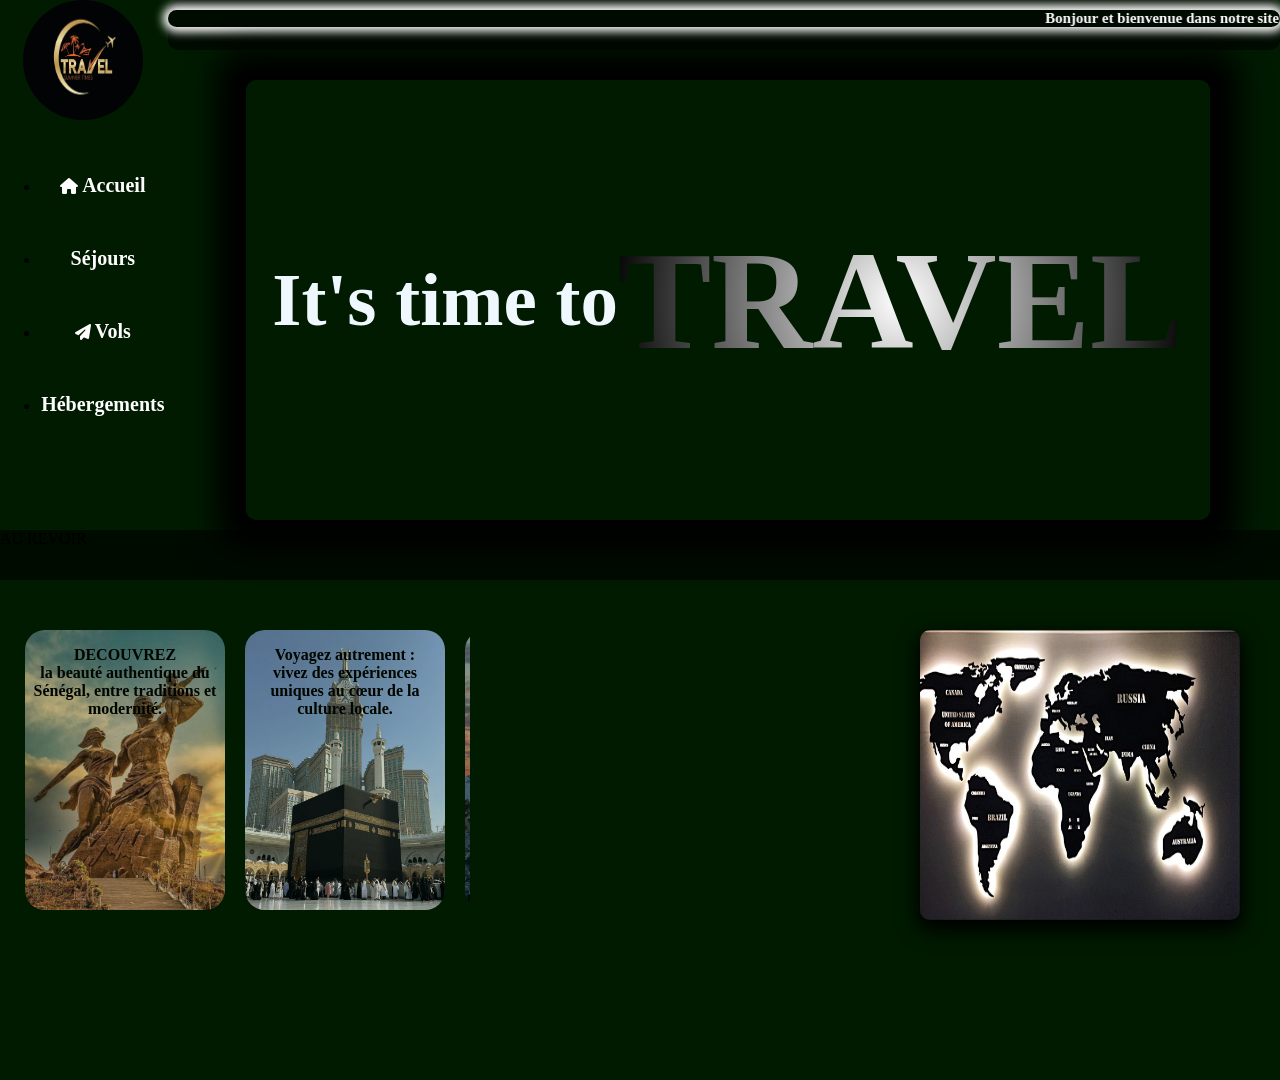
<file: index.html>
<!DOCTYPE html>
<html lang="fr">
<head>
    <meta charset="UTF-8">
    <meta name="viewport" content="width=device-width, initial-scale=1.0">
    <title>Mon site</title>
<link rel="stylesheet" href="STYLE/style.css">
<link rel="stylesheet" href="https://cdnjs.cloudflare.com/ajax/libs/font-awesome/6.5.0/css/all.min.css">
</head>
<body>
    <div class="container">
      <header class="header">
        <marquee behavior="scroll" direction="left" scrollamount="15">Bonjour et bienvenue dans notre site web touristique <strong>FOFANA WORLD TRAVEL!!</strong></marquee>
      </header>
      <main class="main"> <h2>It's time to</h2> <h1>TRAVEL</h1>
      </main>
      <section class="section">
         <img class="logo" src="MEDIAS/logo.jpg" alt="" width="120" height="120">
        <ul>
          <li><i class="fa-solid fa-house" style="color: rgb(255, 255, 255);"></i> <a href="#">Accueil</a></li>
          <li><a href="sejour.html">Séjours</a> </li>
          <li><i class="fa-solid fa-paper-plane" style="color: rgb(255, 255, 255);"></i> <a href="vol.html">Vols</a> </li>
          <li> <a href="hebergement.html">Hébergements</a></li>
        </ul>
      </section>
      <footer class="footer">AU REVOIR</footer>
    </div>
    <div class="sous">
    <div class="galerie">
        <ul class="cards">
            <li class="item1"><p class="scroll1"><strong>DECOUVREZ</strong> <br>la beauté authentique du Sénégal, entre traditions et modernité.</p></li>
            <li class="item2"><p class="scroll2"><strong>Voyagez autrement :</strong> <br> vivez des expériences uniques au cœur de la culture locale.</p></li>
            <li class="item3"><p class="scroll3">Chaque destination raconte une histoire, laissez-vous emporter par l’aventure.</p></li>
            <li class="item4"><p class="scroll4"><strong>EXPLOREZ</strong> <br> des paysages inoubliables, du littoral aux terres intérieures.</p></li>
            <li class="item5"><p class="scroll5">Le tourisme, c’est plus qu’un voyage c’est une rencontre avec l’âme d’un pays.</p></li>
            <li class="item6"><p class="scroll6">Avec nous, chaque étape devient un souvenir précieux.</p></li>
        </ul>
    </div>
       <img class="valise" src="MEDIAS/imagePourSejour.jpg" alt="" width="200" height="200">
   </div>
</body>
</html>
</file>
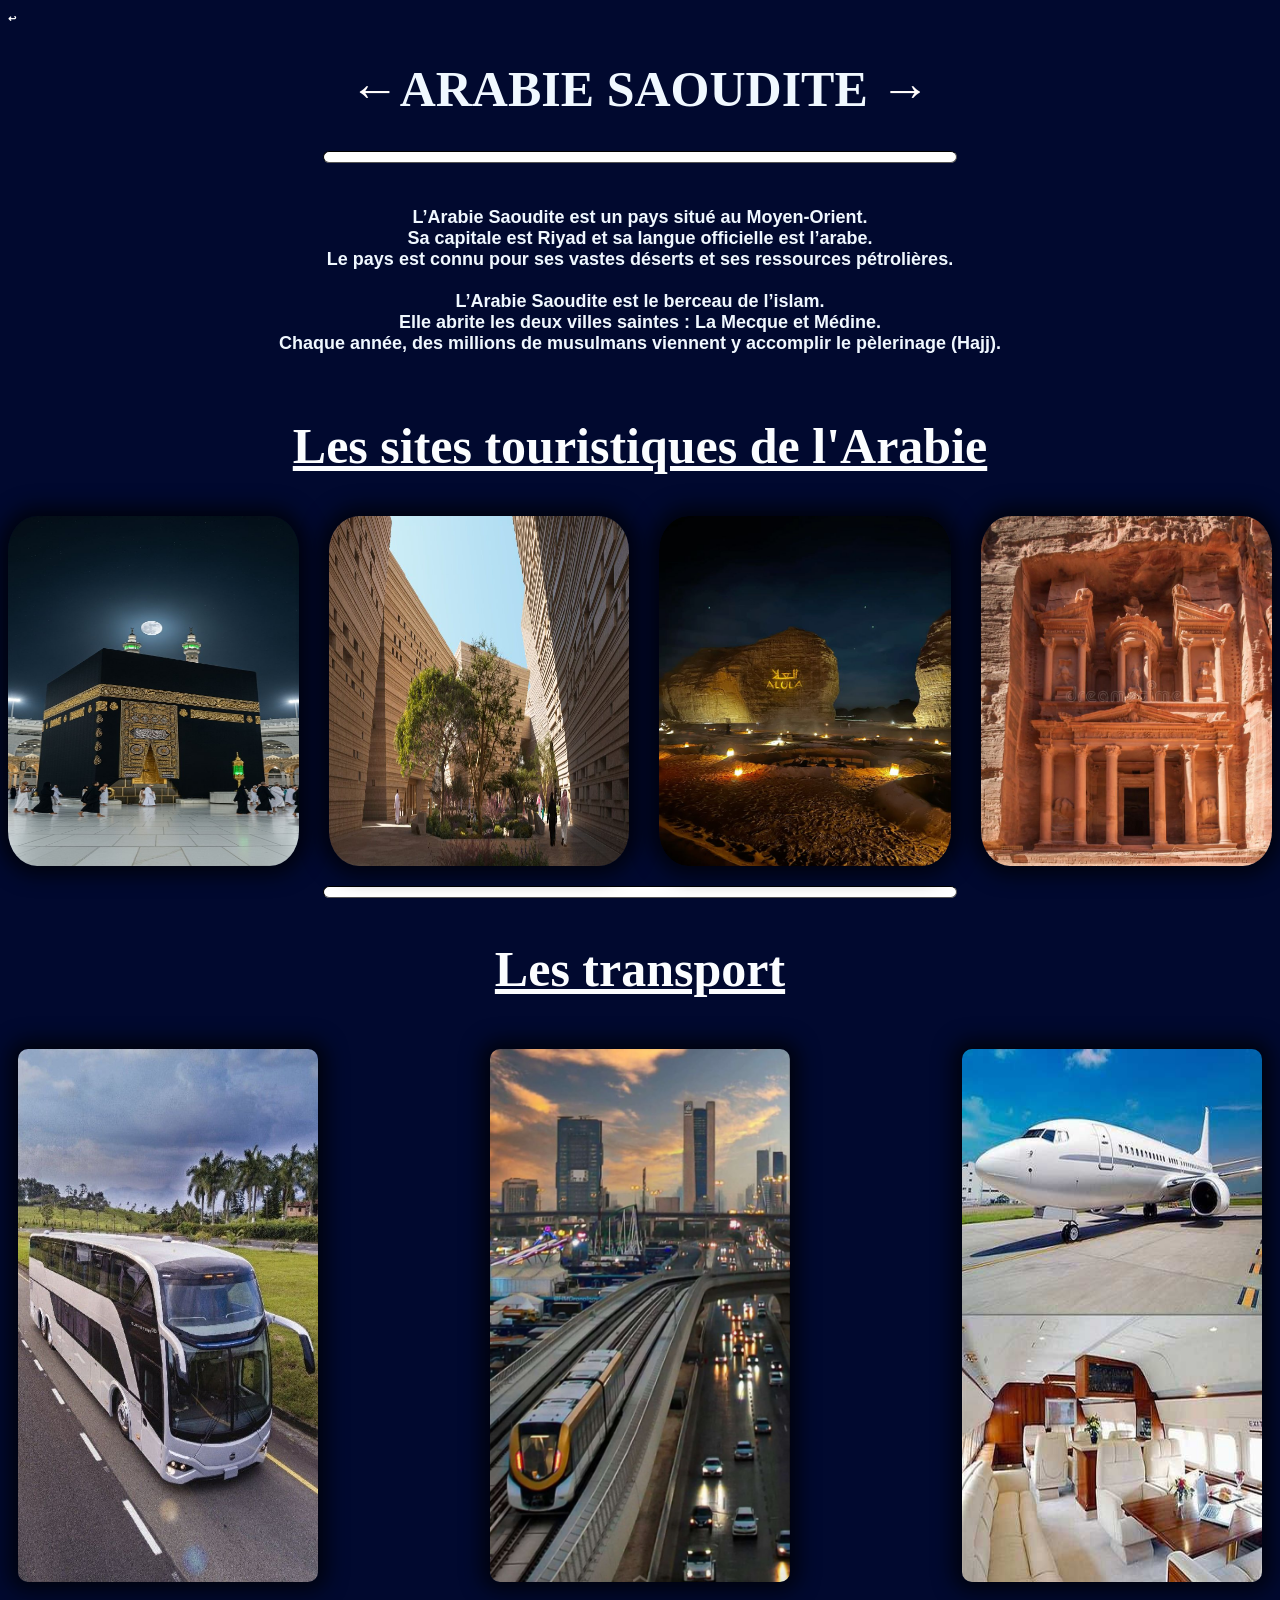
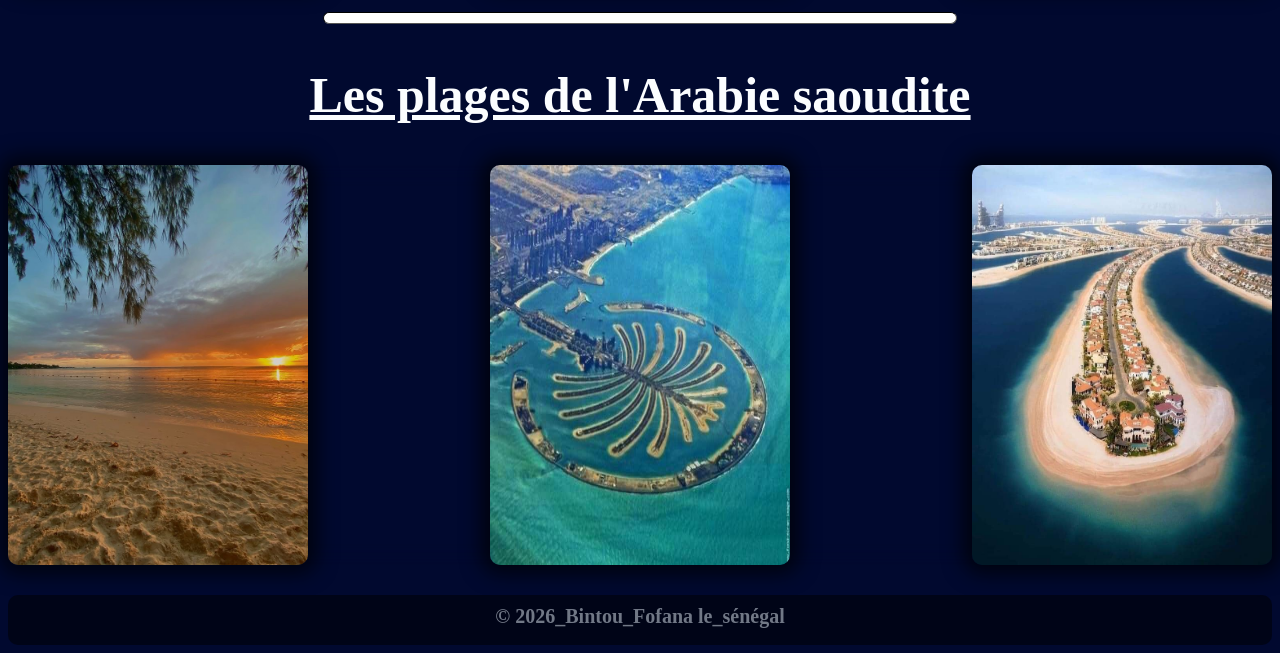
<file: arabie.html>
<!DOCTYPE html>
<html lang="en">
<head>
    <meta charset="UTF-8">
    <meta name="viewport" content="width=device-width, initial-scale=1.0">
    <title>ARABIE SAOUDITE</title>
    <link rel="stylesheet" href="STYLE/arabie.css">
</head>

<body>
    <strong><a href="sejour.html">↩</a></strong>
    
<div class="header">
   <h1> <a href="egypte.html">←</a>ARABIE SAOUDITE <a href="maldive.html">→</a></h1>
 </div>

 <hr><br>

<p>
    L’Arabie Saoudite est un pays situé au Moyen-Orient.<br>
    Sa capitale est Riyad et sa langue officielle est l’arabe.<br>
    Le pays est connu pour ses vastes déserts et ses ressources pétrolières.<br>
    <br>
    L’Arabie Saoudite est le berceau de l’islam.<br>
    Elle abrite les deux villes saintes : La Mecque et Médine.<br>
    Chaque année, des millions de musulmans viennent y accomplir le pèlerinage (Hajj).<br>
    <br>

</p>
<h2><u>Les sites touristiques de l'Arabie</u></h2>
<div class="site">
   <img src="MEDIAS/mecque.jpg" alt="">
   <img src="MEDIAS/diriyah.jpg" alt="">
   <img src="MEDIAS/ai ULI.jpg" alt="">
   <img src="MEDIAS/petra.jpg" alt="">
</div>
<hr>
<h2><u>Les transport </u></h2>
<div class="plat">
   <img src="MEDIAS/bus arabie.jpg" alt="">
   <img src="MEDIAS/train saoudite.jpg" alt="">
   <img src="MEDIAS/avionsaoudite.jpg" alt="">
</div>
<hr>
<h2><u>Les plages de l'Arabie saoudite</u></h2>
<div class="trophee">
  <img src="MEDIAS/oceanAS1.jpg" alt="">
  <img src="MEDIAS/PLAGE.jpg" alt="">
  <img src="MEDIAS/pl2.jpg" alt="">
</div>
<footer>&copy; 2026_Bintou_Fofana le_sénégal </footer>


</body>

</html>
</file>
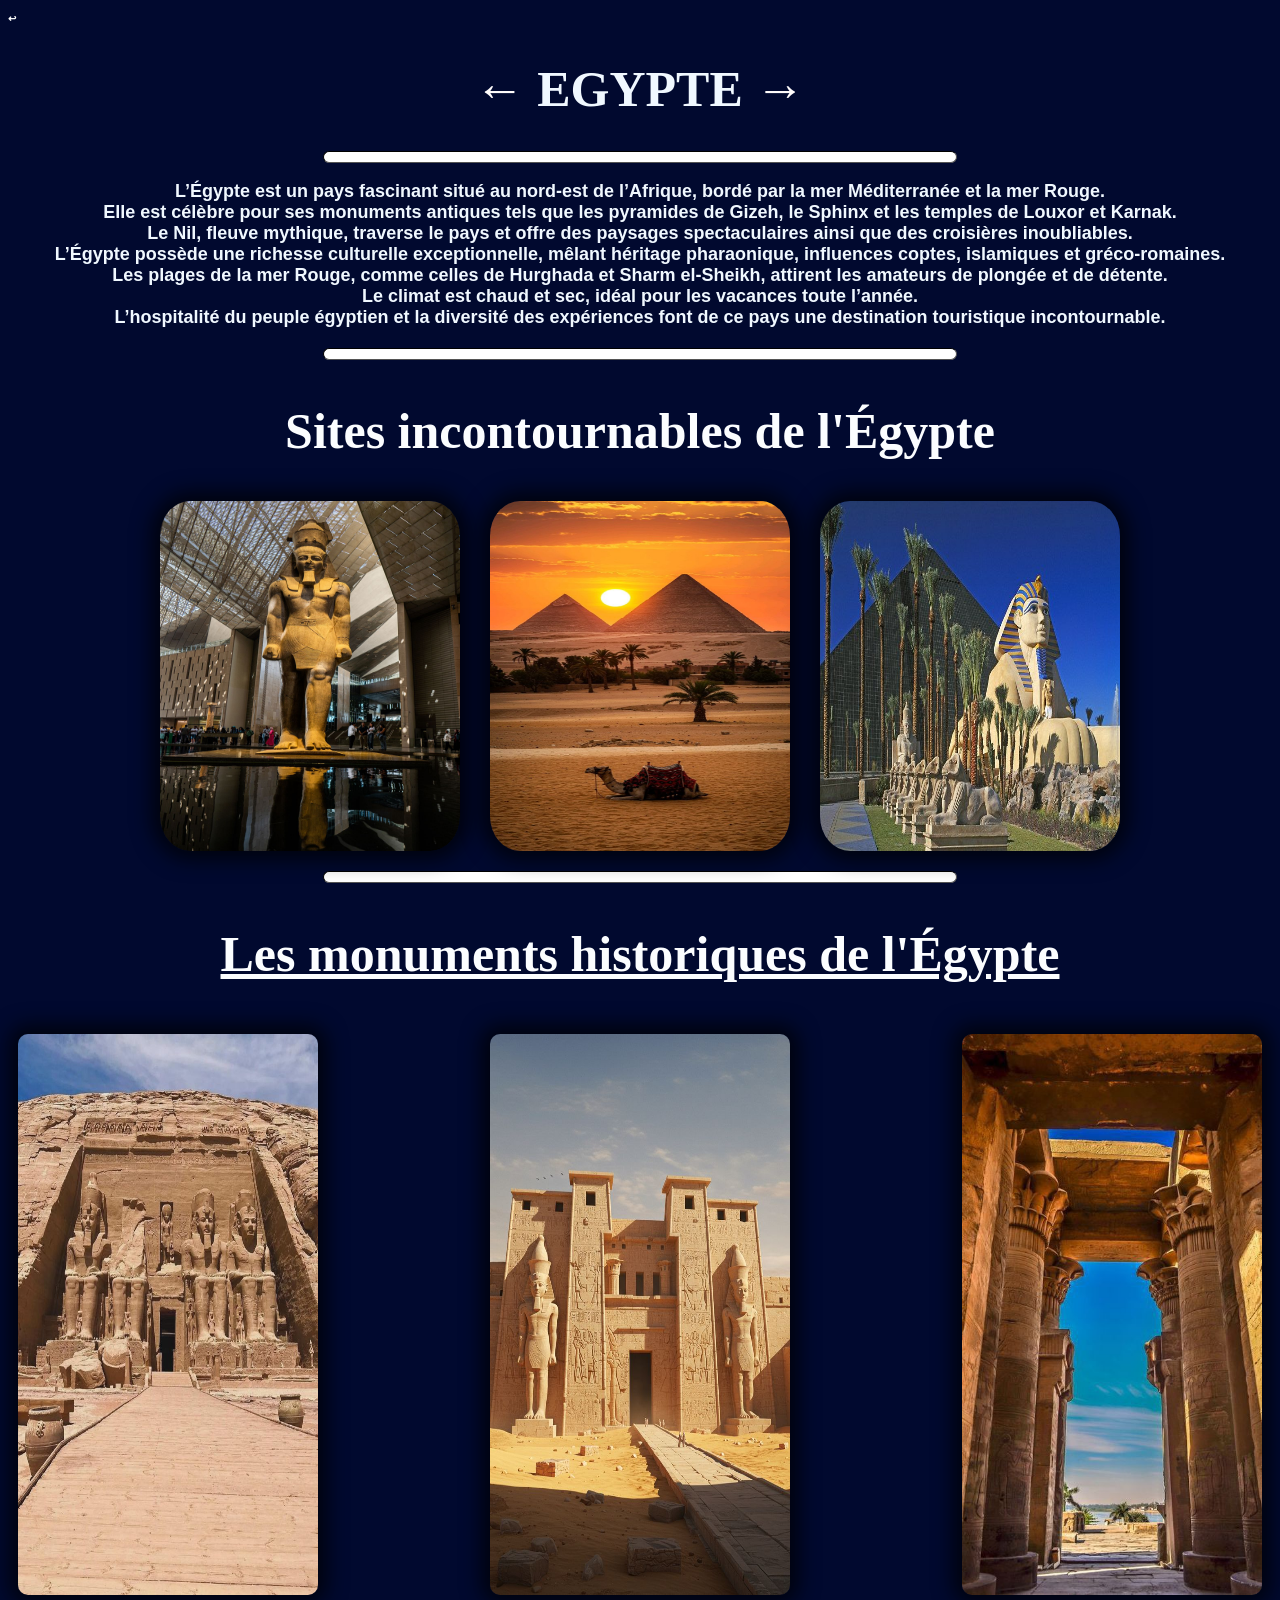
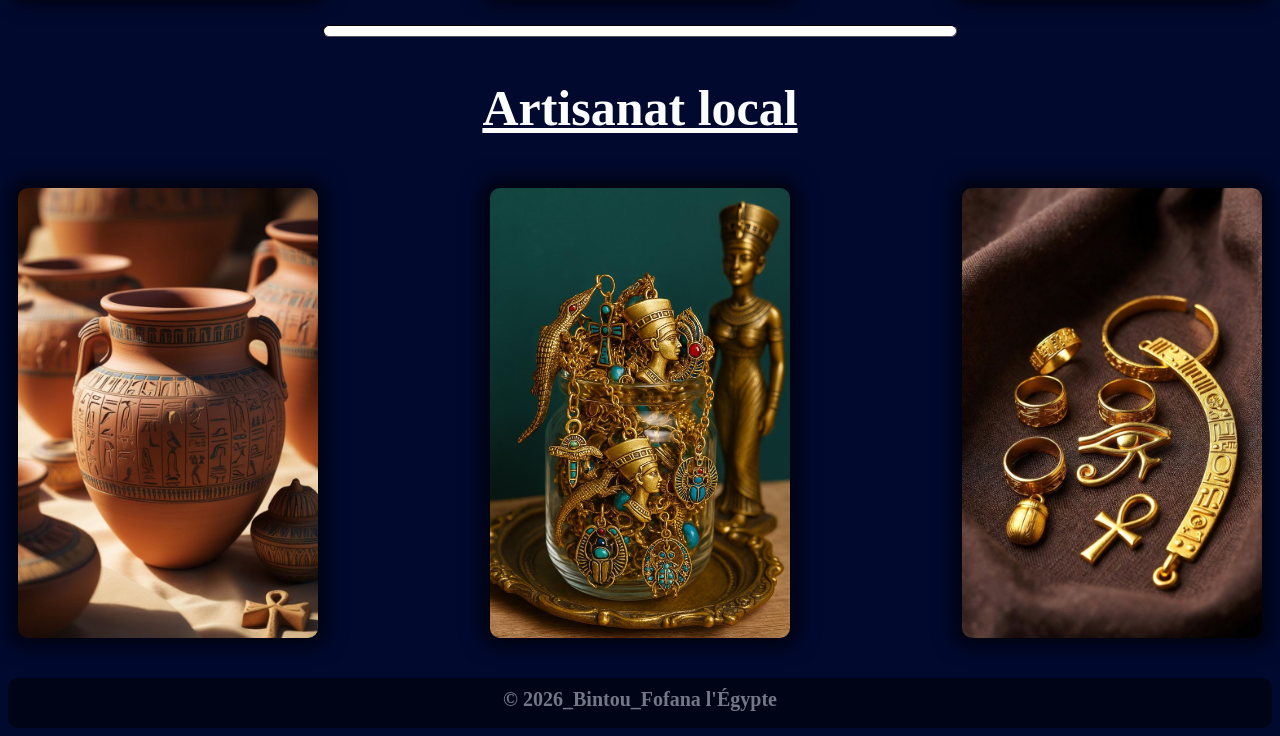
<file: egypte.html>
<!DOCTYPE html>
<html lang="fr">
<head>
    <meta charset="UTF-8">
    <meta name="viewport" content="width=device-width, initial-scale=1.0">
    <title>Document</title>
    <link rel="stylesheet" href="STYLE/egypt.css">
</head>

<body>
    <strong><a href="sejour.html">↩</a></strong>
    <div class="header">
        <h1> <a href="Senegal.html">←</a> EGYPTE <a href="maldive.html">→</a></h1>
        <hr>
       <p> L’Égypte est un pays fascinant situé au nord-est de l’Afrique, bordé par la mer Méditerranée et la mer Rouge.<br>
Elle est célèbre pour ses monuments antiques tels que les pyramides de Gizeh, le Sphinx et les temples de Louxor et Karnak.<br>
Le Nil, fleuve mythique, traverse le pays et offre des paysages spectaculaires ainsi que des croisières inoubliables.<br>
L’Égypte possède une richesse culturelle exceptionnelle, mêlant héritage pharaonique, influences coptes, islamiques et gréco-romaines.<br>
Les plages de la mer Rouge, comme celles de Hurghada et Sharm el-Sheikh, attirent les amateurs de plongée et de détente.<br>
Le climat est chaud et sec, idéal pour les vacances toute l’année.<br>
L’hospitalité du peuple égyptien et la diversité des expériences font de ce pays une destination touristique incontournable.<br>
</p>
      <hr>
    </div>
      
        <h2>Sites incontournables de l'Égypte</h2>
        <div class="site">
        <img src="MEDIAS/patri.jpg" alt="">
        <img src="MEDIAS/Caire.jpg" alt="">
        <img src="MEDIAS/louxor.jpg" alt="">
      </div>
      <hr>
      <h2><u>Les monuments historiques de l'Égypte</u></h2>
      <div class="plat">
        <img src="MEDIAS/PATRI1.jpg" alt="">
        <img src="MEDIAS/PATRI2.jpg" alt="">
        <img src="MEDIAS/PATRI3.jpg" alt="">
      </div>
      <hr>
      <h2><u>  Artisanat local</u></h2>
      <div class="plat">
        <img src="MEDIAS/poterie.jpg" alt="">
        <img src="MEDIAS/bijou2.jpg" alt="">
        <img src="MEDIAS/bijoux.jpg" alt="">
      </div>

      <footer>&copy; 2026_Bintou_Fofana l'Égypte</footer>
    
</body>

</html>
</file>
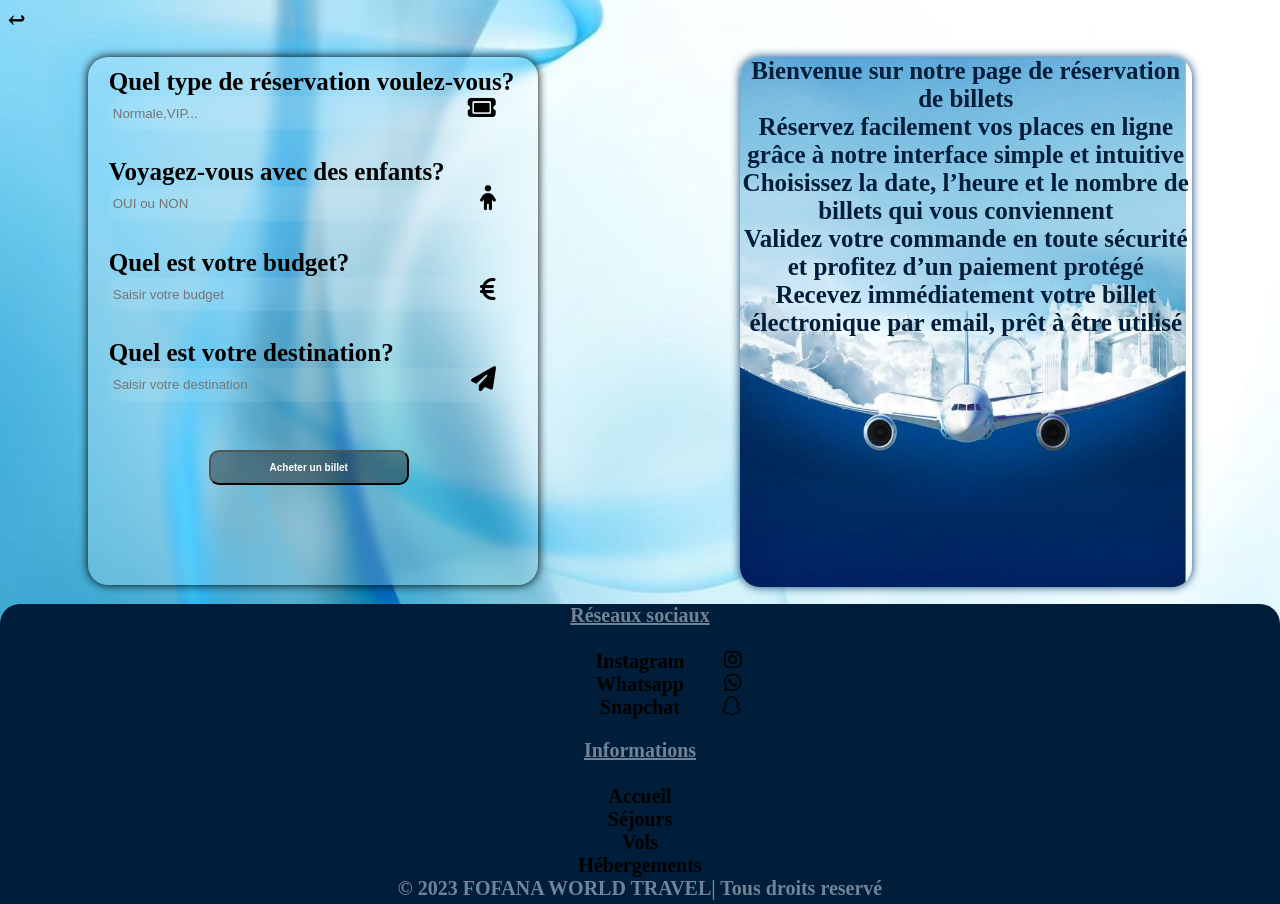
<file: explore.html>
<!DOCTYPE html>
<html lang="en">
<head>
    <meta charset="UTF-8">
    <meta name="viewport" content="width=device-width, initial-scale=1.0">
    <title>Explore</title>
    <link rel="stylesheet" href="STYLE/explore.css">
    <link rel="stylesheet" href="https://cdnjs.cloudflare.com/ajax/libs/font-awesome/6.5.0/css/all.min.css">

</head>
<body>
    <a href="vol.html">↩</a>
    <div class="corps">
    <fieldset>
        <div class="formulaie">
            <label for="text">Quel type de réservation voulez-vous?</label>
           <div class="vip"><input type="text" name="" id="text" placeholder="Normale,VIP..." required>
            <i class="fa-solid fa-ticket fa-fade"></i>
           </div> 

            <br>
            <label for="text">Voyagez-vous avec des enfants?</label> <br>
            <div class="referende">
                   <input type="text" name="" id="text" placeholder="OUI ou NON" required>
                   <i class="fa-solid fa-child fa-fade"></i>
            </div> 
            <br>

             <label for="text">Quel est votre budget?</label> <br>
           <div class="budget">
              <input type="text" name="" id="text" placeholder="Saisir votre budget" required> 
              <i class="fa-solid fa-euro-sign fa-fade"></i>
           </div> <br>

            <label for="text">Quel est votre destination?</label><br>
             <div class="destination">
               <input type="text" name="" id="text" placeholder="Saisir votre destination" required>
               <i class="fa-solid fa-paper-plane fa-fade" style="color: rgb(0, 0, 0);"></i>
             </div><br>
              <button>Acheter un billet</button>
        </div>
    </fieldset>
      <p>
        Bienvenue sur notre page de réservation de billets<br>
Réservez facilement vos places en ligne grâce à notre interface simple et intuitive<br>
Choisissez la date, l’heure et le nombre de billets qui vous conviennent<br>
Validez votre commande en toute sécurité et profitez d’un paiement protégé<br>
Recevez immédiatement votre billet électronique par email, prêt à être utilisé<br>
<br>
 </p>
     </div>
     <footer>   
            <u>Réseaux sociaux</u> <br>
            <br>
            <div class="RESEAUX">
              <a href="https://www.instagram.com/just_binoush"><i class="fa-brands fa-instagram fa-fade"></i>Instagram</a><br>
              <a href="https://www.whatsapp.com/"><i class="fa-brands fa-whatsapp fa-fade"></i>Whatsapp</a><br>
              <a href="https://snapchat.com/t/juH5dz1O"><i class="fa-brands fa-snapchat fa-fade"></i>Snapchat</a>
            </div>
            <p>
                <u>Informations</u> <br>
                <br>
                <a href="index.html">Accueil</a> <br>
                <a href="sejour.html">Séjours</a> <br>
                <a href="vol.html">Vols</a> <br>
                <a href="hebergement.html">Hébergements</a><br>
                &copy; 2023 FOFANA WORLD TRAVEL| Tous droits reservé
            </p>
    </footer>      
</body>
</html>
</file>
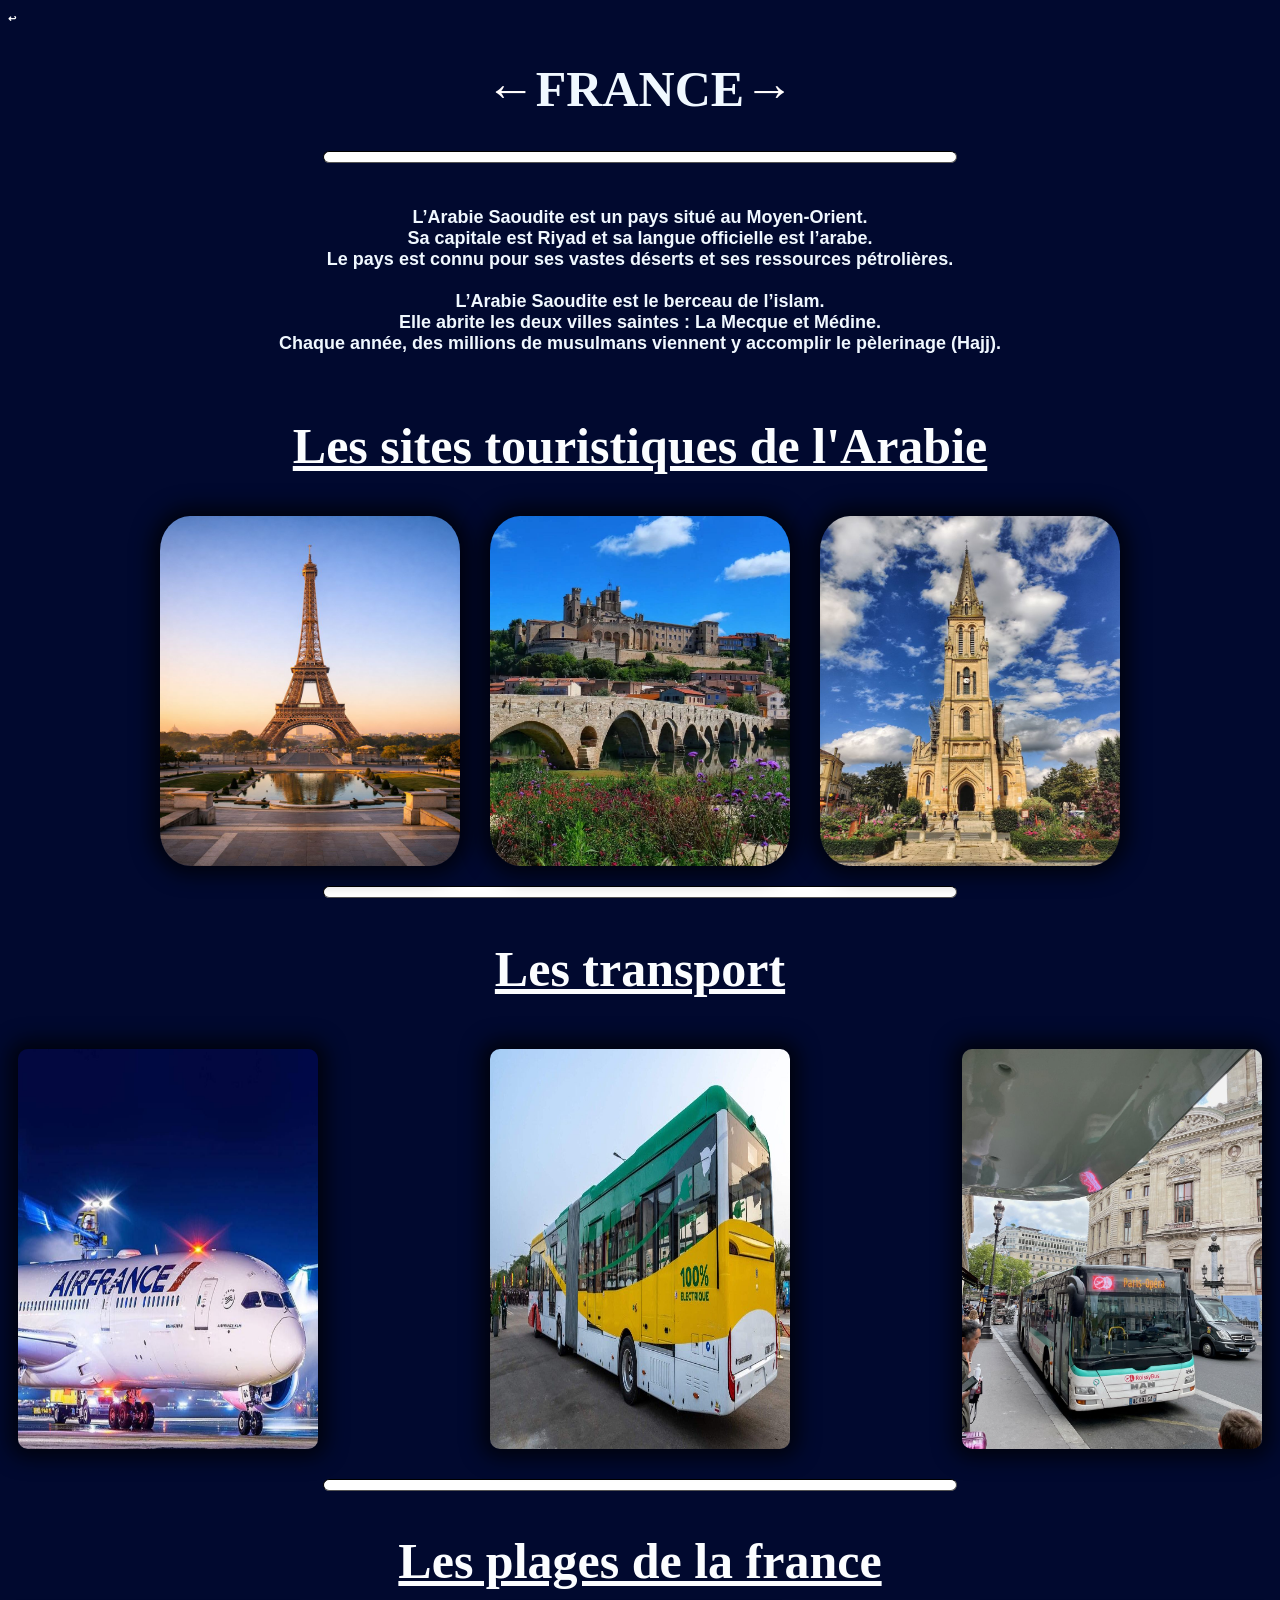
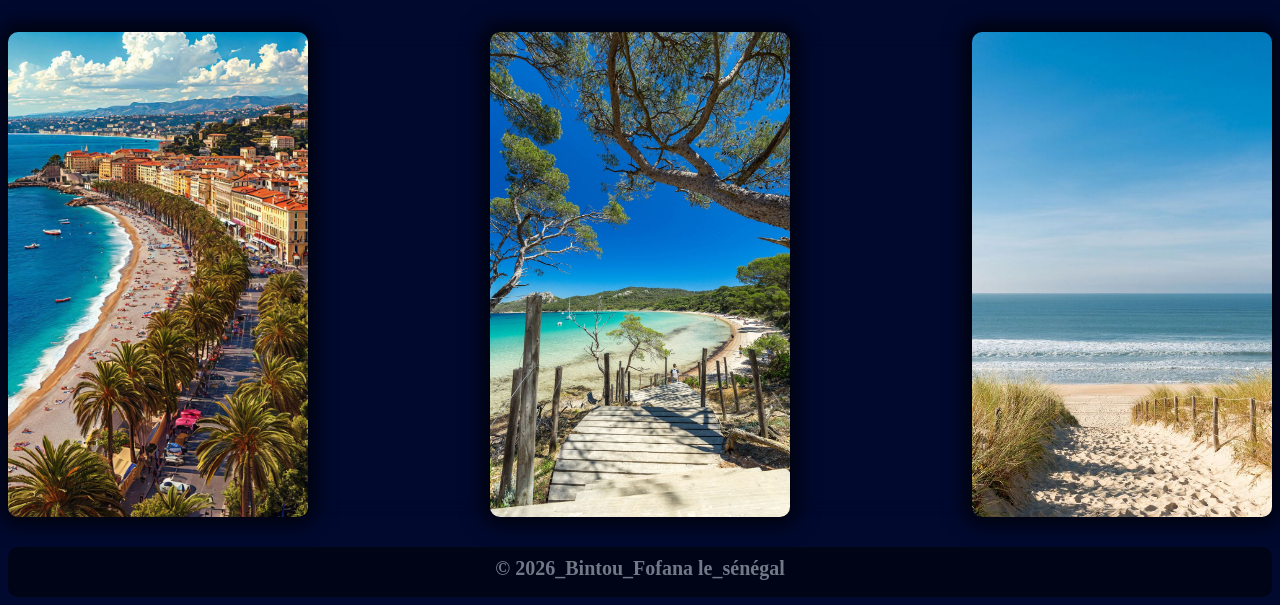
<file: france.html>
<!DOCTYPE html>
<html lang="en">
<head>
    <meta charset="UTF-8">
    <meta name="viewport" content="width=device-width, initial-scale=1.0">
    <title>FRANCE</title>
    <link rel="stylesheet" href="STYLE/france.css">
</head>

<body>
    <strong><a href="sejour.html">↩</a></strong>
<div class="header">
   <h1> <a href="maldive.html">←</a>FRANCE<a href="Senegal.html">→</a></h1>
 </div>

 <hr><br>

<p>
    L’Arabie Saoudite est un pays situé au Moyen-Orient.<br>
    Sa capitale est Riyad et sa langue officielle est l’arabe.<br>
    Le pays est connu pour ses vastes déserts et ses ressources pétrolières.<br>
    <br>
    L’Arabie Saoudite est le berceau de l’islam.<br>
    Elle abrite les deux villes saintes : La Mecque et Médine.<br>
    Chaque année, des millions de musulmans viennent y accomplir le pèlerinage (Hajj).<br>
    <br>

</p>
<h2><u>Les sites touristiques de l'Arabie</u></h2>
<div class="site">
   <img src="MEDIAS/S1.jpg" alt="">
   <img src="MEDIAS/S2.jpg" alt="">
   <img src="MEDIAS/S3.jpg" alt="">
</div>
<hr>
<h2><u>Les transport </u></h2>
<div class="plat">
   <img src="MEDIAS/TF1.jpg" alt="">
   <img src="MEDIAS/T2.jpg" alt="">
   <img src="MEDIAS/tf3.jpg" alt="">
</div>
<hr>
<h2><u>Les plages de la france</u></h2>
<div class="trophee">
  <img src="MEDIAS/PF1.jpg" alt="">
  <img src="MEDIAS/PF2.jpg" alt="">
  <img src="MEDIAS/PF3.jpg" alt="">
</div>
<footer>&copy; 2026_Bintou_Fofana le_sénégal </footer>



</body>

</html>
</file>
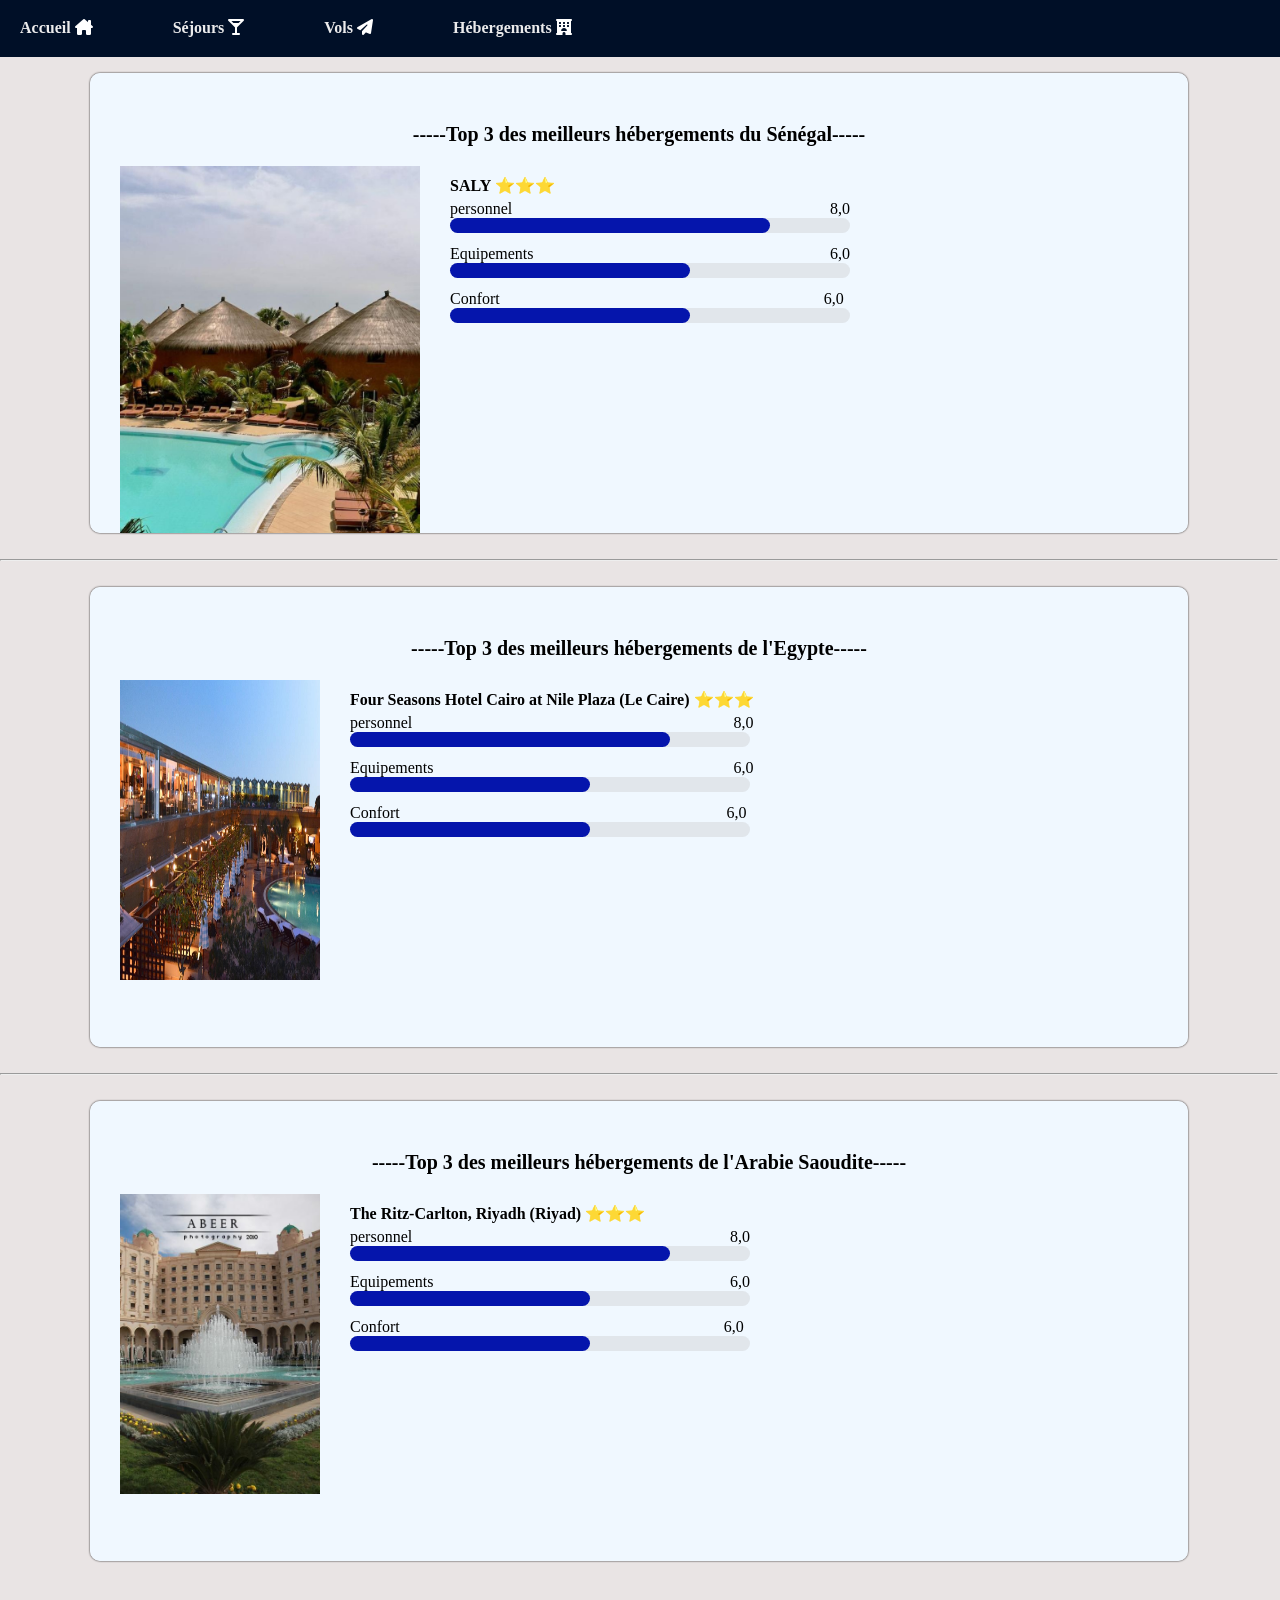
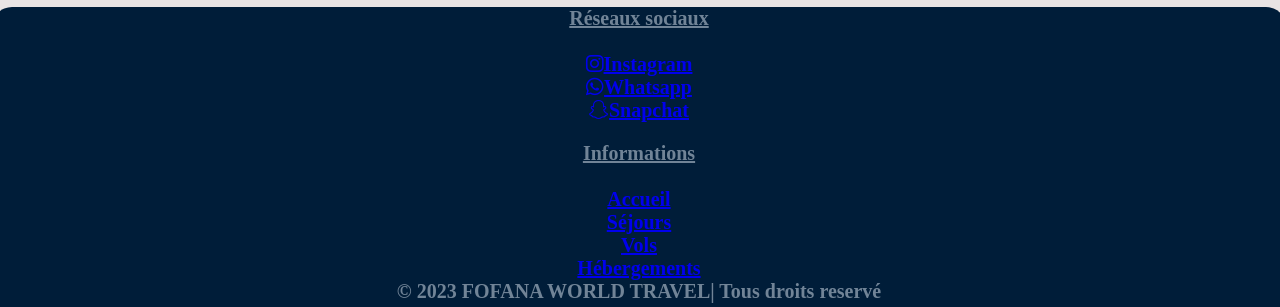
<file: hebergement.html>
<!DOCTYPE html>
<html lang="fr">
<head>
    <meta charset="UTF-8">
    <meta name="viewport" content="width=device-width, initial-scale=1.0">
    <title>HEBERGEMENTS</title>
    <link rel="stylesheet" href="STYLE/hebergemet.css">
    <link rel="stylesheet" href="https://cdnjs.cloudflare.com/ajax/libs/font-awesome/6.5.0/css/all.min.css">
</head>

<body>

  
    <header class="header">
         <ul>
            <li><a href="index.html">Accueil</a>  <i class="fa-solid fa-house-chimney fa-bounce" style="color: rgb(255, 255, 255);"></i></li>
            <li><a href="sejour.html">Séjours</a>  <i class="fa-solid fa-martini-glass fa-bounce" style="color: rgb(255, 255, 255);"></i></li>
            <li><a href="vol.html">Vols</a>  <i class="fa-solid fa-paper-plane fa-bounce" style="color: rgb(255, 255, 255);"></i></li>
            <li><a href="hebergement.html">Hébergements </a> <i class="fa-solid fa-hotel fa-bounce" style="color: rgb(255, 255, 255);"></i></li>
        </ul>
        <main class="main">
         <p>-----Top 3 des meilleurs hébergements du Sénégal-----</p> 
            <div class="images">
               <img class="img2" src="MEDIAS/salysenegal.jpg" alt="">
            <div class="items"> 
                <div class="nom">SALY ⭐⭐⭐</div>
                 <div class="personnel">
             <span class="spanspersonnel"><span>personnel</span>  <span class="S95">8,0</span></span>
            <div class="max">
                <div class="valeur"></div>
            </div></div>
            <div class="ekip">
             <span class="spansekip"><span>Equipements</span>  <span class="S95">6,0</span></span>
            <div class="max">
                <div class="valeurekip"></div>
            </div></div>
            <div class="conf">
             <span class="spansconf"><span>Confort</span>  <span class="S96">6,0</span></span>
            <div class="max">
                <div class="valeurconf"></div>
            </div></div> 
        </div> 
            </div>
<br><br><br>

<br><br><br>



                        <div class="images">
               <img class="img2" src="MEDIAS/Sl1.jpg" alt="">
            <div class="items"> 
                <div class="nom">Hôtel la résidence(Saint-louis) ⭐⭐⭐</div>
                 <div class="personnel">
             <span class="spanspersonnel"><span>personnel</span>  <span class="S95">8,0</span></span>
            <div class="max">
                <div class="valeur"></div>
            </div></div>
            <div class="ekip">
             <span class="spansekip"><span>Equipements</span>  <span class="S95">6,0</span></span>
            <div class="max">
                <div class="valeurekip"></div>
            </div></div>
            <div class="conf">
             <span class="spansconf"><span>Confort</span>  <span class="S96">6,0</span></span>
            <div class="max">
                <div class="valeurconf"></div>
            </div></div> 
        </div> 
            </div>

<br><br><br>

<br><br><br>



                        <div class="images">
               <img class="img1" src="MEDIAS/D2.jpg" alt="" >
            <div class="items"> 
                <div class="nom">Terrou-Bi Resort (Dakar)   ⭐⭐⭐</div>
                 <div class="personnel">
             <span class="spanspersonnel"><span>personnel</span>  <span class="S95">8,0</span></span>
            <div class="max">
                <div class="valeur"></div>
            </div></div>
            <div class="ekip">
             <span class="spansekip"><span>Equipements</span>  <span class="S95">6,0</span></span>
            <div class="max">
                <div class="valeurekip"></div>
            </div></div>
            <div class="conf">
             <span class="spansconf"><span>Confort</span>  <span class="S96">6,0</span></span>
            <div class="max">
                <div class="valeurconf"></div>
            </div></div> 
        </div> 
            </div>
            
        </main>
        <br>
<hr>
<br>
        <main class="main">
         <p>-----Top 3 des meilleurs hébergements de l'Egypte-----</p> 
            <div class="images">
               <img class="img1" src="MEDIAS/E2.jpg" alt="" >
            <div class="items"> 
                <div class="nom">Four Seasons Hotel Cairo at Nile Plaza (Le Caire) ⭐⭐⭐</div>
                 <div class="personnel">
             <span class="spanspersonnel"><span>personnel</span>  <span class="S95">8,0</span></span>
            <div class="max">
                <div class="valeur"></div>
            </div></div>
            <div class="ekip">
             <span class="spansekip"><span>Equipements</span>  <span class="S95">6,0</span></span>
            <div class="max">
                <div class="valeurekip"></div>
            </div></div>
            <div class="conf">
             <span class="spansconf"><span>Confort</span>  <span class="S96">6,0</span></span>
            <div class="max">
                <div class="valeurconf"></div>
            </div></div> 
        </div> 
            </div>
<br><br><br>

<br><br><br>



                        <div class="images">
               <img class="img1" src="MEDIAS/E4.jpg" alt="" >
            <div class="items"> 
                <div class="nom">Steigenberger Al Dau Beach Hotel (Hurghada)   ⭐⭐⭐</div>
                 <div class="personnel">
             <span class="spanspersonnel"><span>personnel</span>  <span class="S95">8,0</span></span>
            <div class="max">
                <div class="valeur"></div>
            </div></div>
            <div class="ekip">
             <span class="spansekip"><span>Equipements</span>  <span class="S95">6,0</span></span>
            <div class="max">
                <div class="valeurekip"></div>
            </div></div>
            <div class="conf">
             <span class="spansconf"><span>Confort</span>  <span class="S96">6,0</span></span>
            <div class="max">
                <div class="valeurconf"></div>
            </div></div> 
        </div> 
            </div>

<br><br><br>

<br><br><br>



                        <div class="images">
               <img class="img1" src="MEDIAS/E6.jpg" alt="" >
            <div class="items"> 
                <div class="nom">Sofitel Legend Old Cataract (Assouan) ⭐⭐⭐</div>
                 <div class="personnel">
             <span class="spanspersonnel"><span>personnel</span>  <span class="S95">8,0</span></span>
            <div class="max">
                <div class="valeur"></div>
            </div></div>
            <div class="ekip">
             <span class="spansekip"><span>Equipements</span>  <span class="S95">6,0</span></span>
            <div class="max">
                <div class="valeurekip"></div>
            </div></div>
            <div class="conf">
             <span class="spansconf"><span>Confort</span>  <span class="S96">6,0</span></span>
            <div class="max">
                <div class="valeurconf"></div>
            </div></div> 
        </div> 
            </div>
            
        </main>



         <br>
<hr>
<br>
        <main class="main">
         <p>-----Top 3 des meilleurs hébergements de l'Arabie Saoudite-----</p> 
            <div class="images">
               <img class="img1" src="MEDIAS/A2.jpg" alt="" >
            <div class="items"> 
                <div class="nom">The Ritz-Carlton, Riyadh (Riyad)   ⭐⭐⭐</div>
                 <div class="personnel">
             <span class="spanspersonnel"><span>personnel</span>  <span class="S95">8,0</span></span>
            <div class="max">
                <div class="valeur"></div>
            </div></div>
            <div class="ekip">
             <span class="spansekip"><span>Equipements</span>  <span class="S95">6,0</span></span>
            <div class="max">
                <div class="valeurekip"></div>
            </div></div>
            <div class="conf">
             <span class="spansconf"><span>Confort</span>  <span class="S96">6,0</span></span>
            <div class="max">
                <div class="valeurconf"></div>
            </div></div> 
        </div> 
            </div>
<br><br><br>

<br><br><br>



                        <div class="images">
               <img class="img1" src="MEDIAS/A4.jpg" alt="" >
            <div class="items"> 
                <div class="nom">Rosewood Jeddah (Djeddah)  ⭐⭐⭐</div>
                 <div class="personnel">
             <span class="spanspersonnel"><span>personnel</span>  <span class="S95">8,0</span></span>
            <div class="max">
                <div class="valeur"></div>
            </div></div>
            <div class="ekip">
             <span class="spansekip"><span>Equipements</span>  <span class="S95">6,0</span></span>
            <div class="max">
                <div class="valeurekip"></div>
            </div></div>
            <div class="conf">
             <span class="spansconf"><span>Confort</span>  <span class="S96">6,0</span></span>
            <div class="max">
                <div class="valeurconf"></div>
            </div></div> 
        </div> 
            </div>

<br><br><br>

<br><br><br>



                        <div class="images">
               <img class="img1" src="MEDIAS/A6.jpg" alt="" >
            <div class="items"> 
                <div class="nom">Shaza Al Madina (Médine)   ⭐⭐⭐</div>
                 <div class="personnel">
             <span class="spanspersonnel"><span>personnel</span>  <span class="S95">8,0</span></span>
            <div class="max">
                <div class="valeur"></div>
            </div></div>
            <div class="ekip">
             <span class="spansekip"><span>Equipements</span>  <span class="S95">6,0</span></span>
            <div class="max">
                <div class="valeurekip"></div>
            </div></div>
            <div class="conf">
             <span class="spansconf"><span>Confort</span>  <span class="S96">6,0</span></span>
            <div class="max">
                <div class="valeurconf"></div>
            </div></div> 
        </div> 
            </div>
            
        </main>
        <br><br><br>
    <footer class="footer">
         <u>Réseaux sociaux</u> <br>
            <br>
            <div class="RESEAUX">
              <a href="https://www.instagram.com/just_binoush"><i class="fa-brands fa-instagram fa-fade"></i>Instagram</a><br>
              <a href="https://www.whatsapp.com/"><i class="fa-brands fa-whatsapp fa-fade"></i>Whatsapp</a><br>
              <a href="https://snapchat.com/t/juH5dz1O"><i class="fa-brands fa-snapchat fa-fade"></i>Snapchat</a>
            </div>
            <p>
                <u>Informations</u> <br>
                <br>
                <a href="index.html">Accueil</a> <br>
                <a href="sejour.html">Séjours</a> <br>
                <a href="vol.html">Vols</a> <br>
                <a href="hebergement.html">Hébergements</a><br>
                &copy; 2023 FOFANA WORLD TRAVEL| Tous droits reservé
            </p>
    </footer>

</body>

</html>
</file>
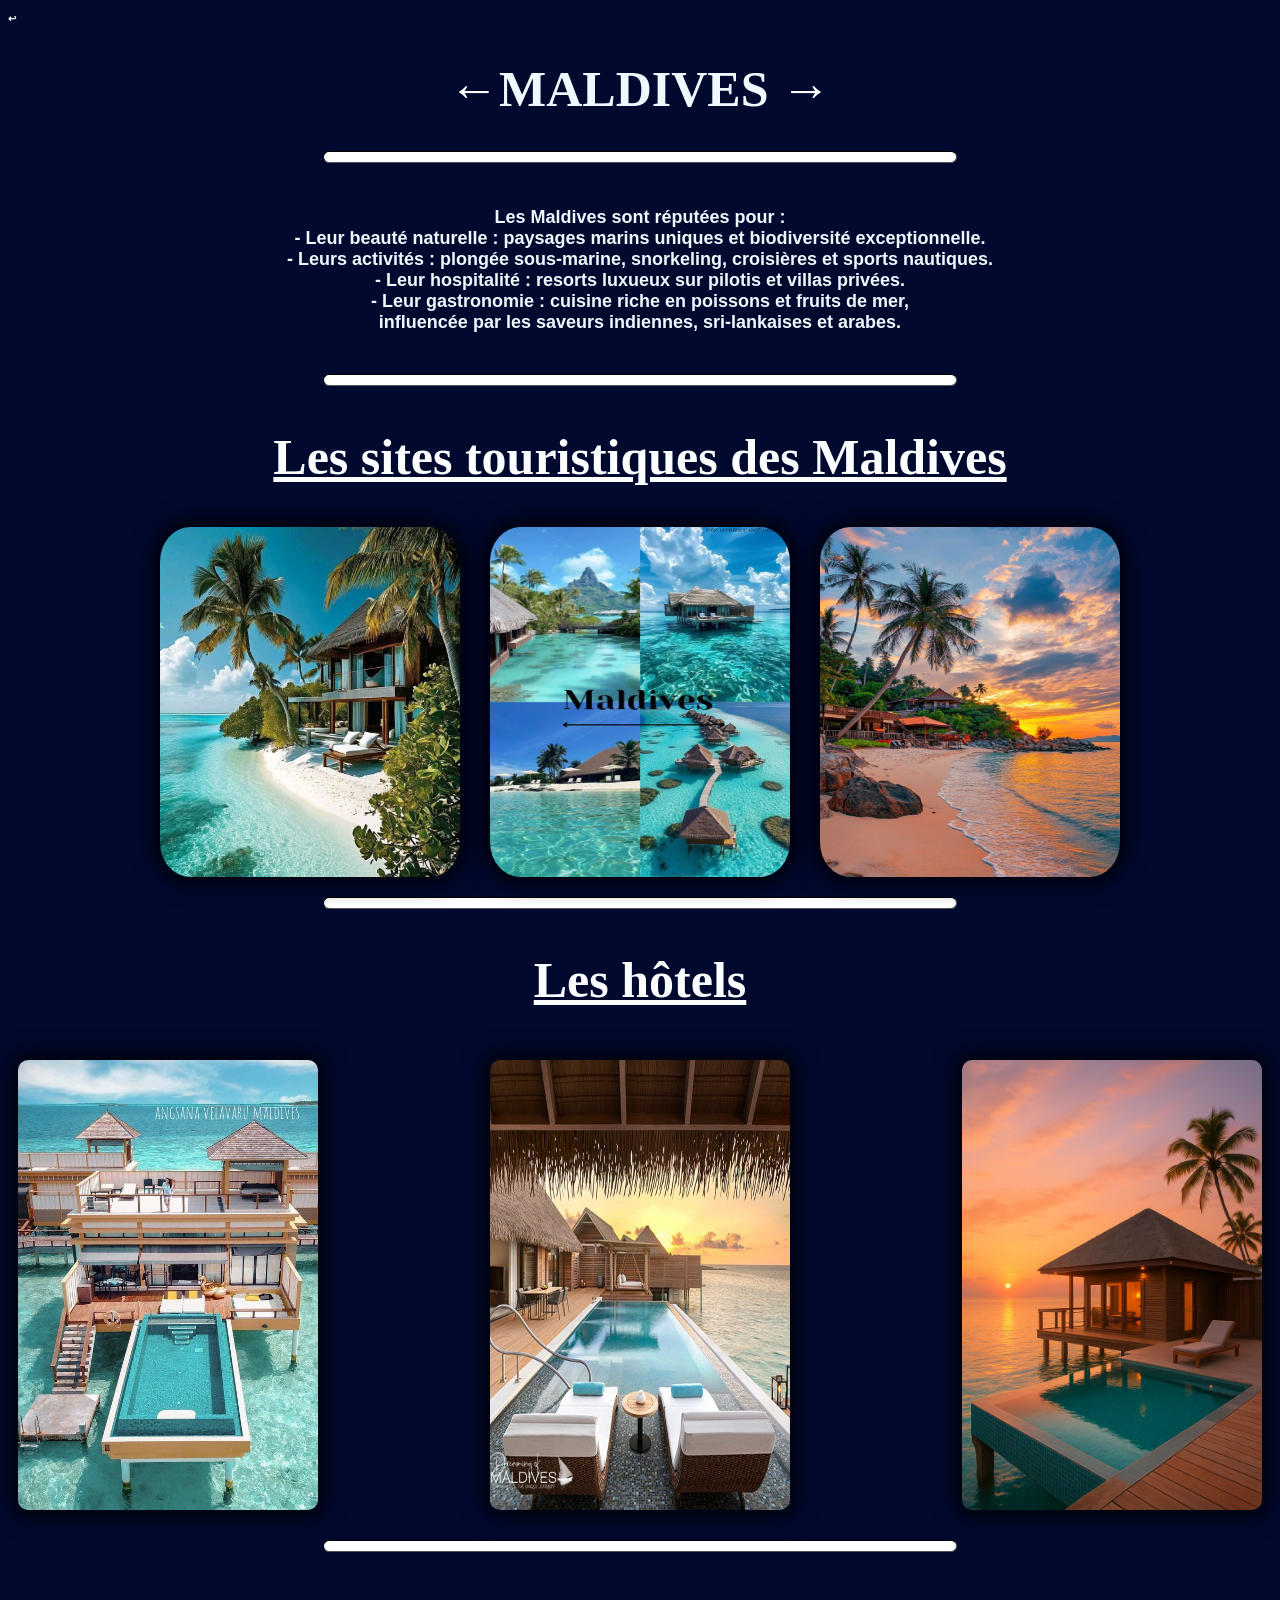
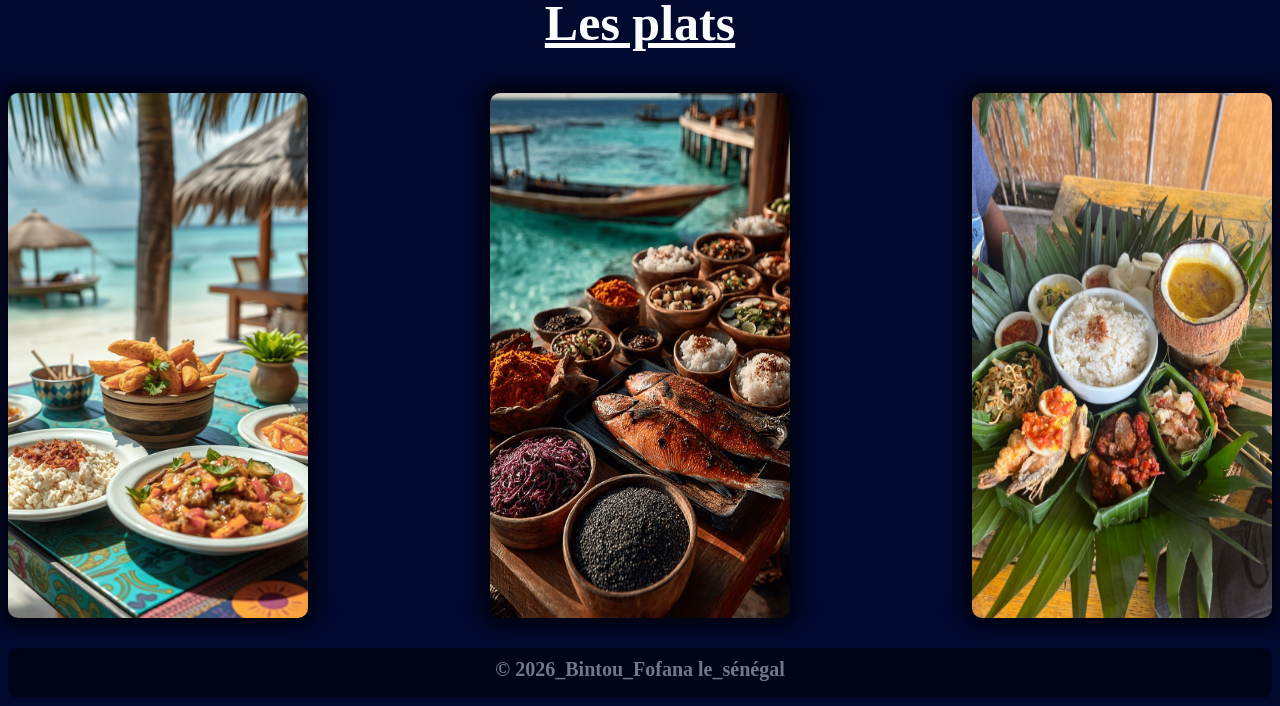
<file: maldive.html>
<!DOCTYPE html>
<html lang="en">
<head>
    <meta charset="UTF-8">
    <meta name="viewport" content="width=device-width, initial-scale=1.0">
    <title>MALDIVES</title>
    <link rel="stylesheet" href="STYLE/maldive.css">
</head>

<body>
    <strong><a href="sejour.html">↩</a></strong>
    
<div class="header">
   <h1> <a href="arabie.html">←</a>MALDIVES <a href="france.html">→</a></h1>
 </div>

 <hr><br>

<p>
    Les Maldives sont réputées pour :<br>
- Leur beauté naturelle : paysages marins uniques et biodiversité exceptionnelle.<br>
- Leurs activités : plongée sous-marine, snorkeling, croisières et sports nautiques.<br>
- Leur hospitalité : resorts luxueux sur pilotis et villas privées.<br>
- Leur gastronomie : cuisine riche en poissons et fruits de mer,<br>
  influencée par les saveurs indiennes, sri-lankaises et arabes.<br><br>
</p>
<hr>
<h2><u>Les sites touristiques des Maldives</u></h2>
<div class="site">
   <img src="MEDIAS/MALDIVE3.jpg" alt="">
   <img src="MEDIAS/maldivessite.jpg" alt="">
   <img src="MEDIAS/maldive4.jpg" alt="">
</div>
<hr>
<h2><u>Les hôtels </u></h2>
<div class="plat">
   <img src="MEDIAS/H1.jpg" alt="">
   <img src="MEDIAS/H2.jpg" alt="">
   <img src="MEDIAS/H3.jpg" alt="">
</div>
<hr>
<h2><u>Les plats</u></h2>
<div class="trophee">
  <img src="MEDIAS/P1.jpg" alt="">
  <img src="MEDIAS/P2.jpg" alt="">
  <img src="MEDIAS/P3.jpg" alt="">
</div>
<footer>&copy; 2026_Bintou_Fofana le_sénégal </footer>


</body>
</html>

</body>
</html>
</file>
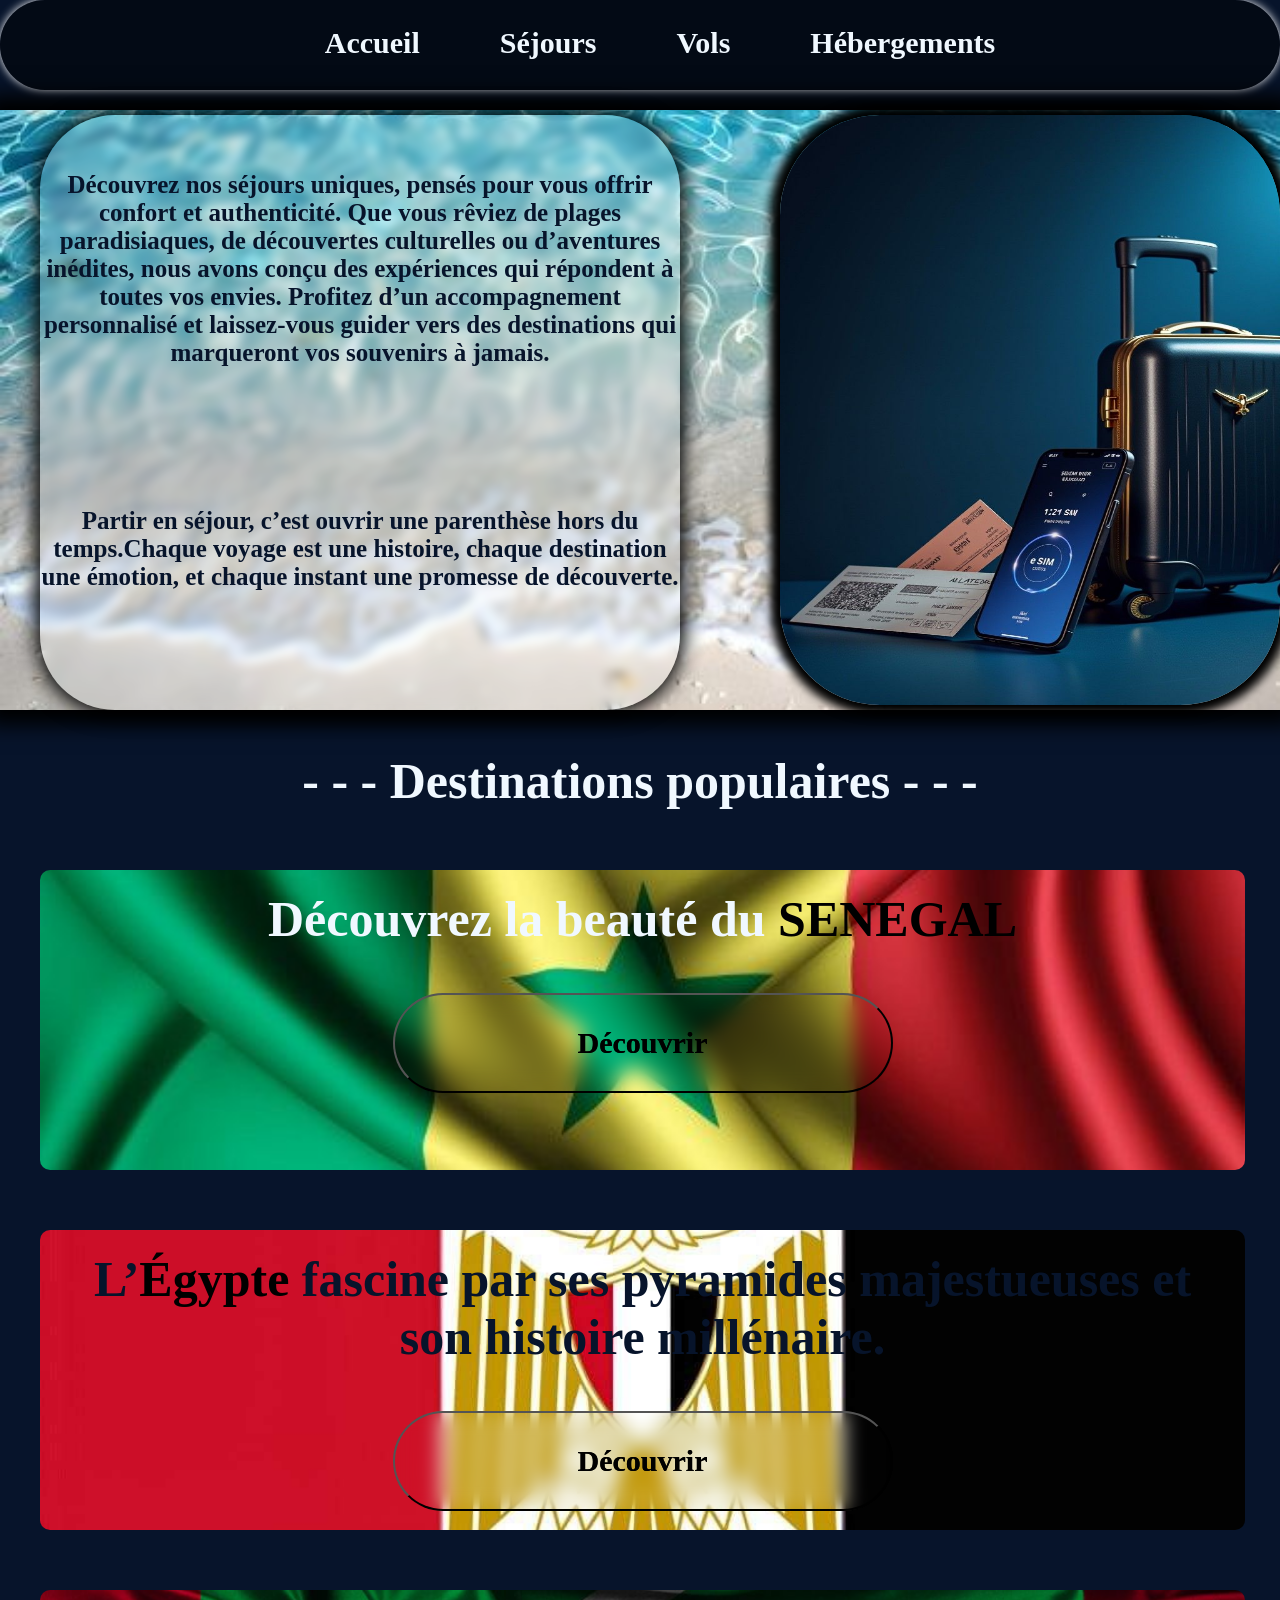
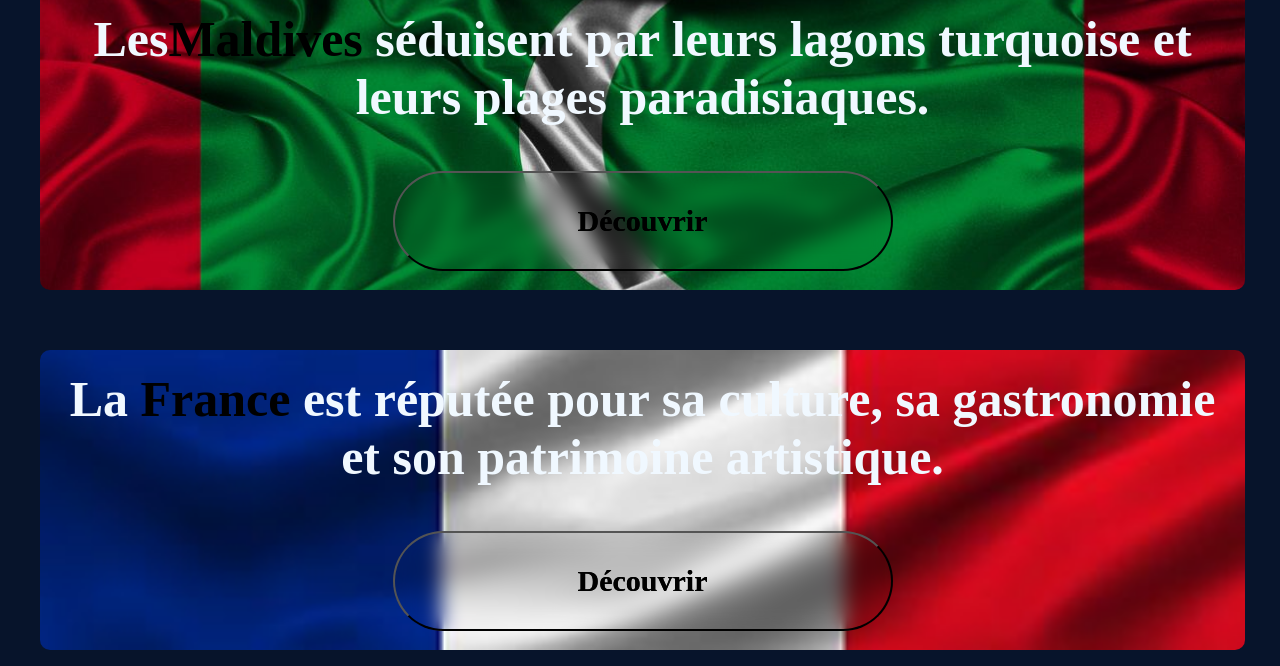
<file: sejour.html>
<!DOCTYPE html>
<html lang="fr">
<head>
    <meta charset="UTF-8">
    <meta name="viewport" content="width=device-width, initial-scale=1.0">
    <title>SEJOURS </title>
    <link rel="stylesheet" href="STYLE/sejour.css">
    <link rel="stylesheet" href="https://cdnjs.cloudflare.com/ajax/libs/font-awesome/6.5.0/css/all.min.css">

</head>

<body>
<div class="container">
<header>
     <div class="header">
        <ul>
            <li><a href="index.html">Accueil</a></li>
            <li><a href="sejour.html">Séjours</a></li>
            <li><a href="vol.html">Vols</a></li>
            <li><a href="hebergement.html">Hébergements </a></li>
        </ul>
     </div>
</header>
<div class="corps">
    <div class="text">
        <br><br>
          Découvrez nos séjours uniques, pensés pour vous offrir confort et authenticité. Que vous rêviez de plages paradisiaques, de découvertes culturelles ou d’aventures inédites, nous avons conçu des expériences qui répondent à toutes vos envies. Profitez d’un accompagnement personnalisé et laissez-vous guider vers des destinations qui marqueront vos souvenirs à jamais.
        <br><br><br><br><br><br>

Partir en séjour, c’est ouvrir une parenthèse hors du temps.Chaque voyage est une histoire, chaque destination une émotion, et chaque instant une promesse de découverte.
    </div>
    <div class="photoText">
         <img src="MEDIAS/siegeAvion.jpg" alt="" >
    </div>
</div>
</div>

    <h2>- - - Destinations populaires - - -</h2>

    <div class="gallerie">
        <ul>
            <div class="senegal">
                <li class="S">Découvrez la beauté du <strong>SENEGAL</strong></li>
                <a href="Senegal.html"><button>Découvrir</button></a>
            </div>
           <div class="egypt">
             <li class="E"> L’<strong>Égypte</strong> fascine par ses pyramides majestueuses et son histoire millénaire.</li>
             <a href="egypte.html"><button>Découvrir</button></a>
            </div>
            <div class="maldives">
                <li class="M"> Les<strong>Maldives</strong> séduisent par leurs lagons turquoise et leurs plages paradisiaques.</li>
                 <a href="maldive.html"> <button>Découvrir</button></a>
            </div>
            <div class="france"><li class="F"> La <strong>France</strong> est réputée pour sa culture, sa gastronomie et son patrimoine artistique.</li>
                  <a href="france.html"><button>Découvrir</button></a>
            </div>
        </ul>
    </div>

</body>

</html>
</file>
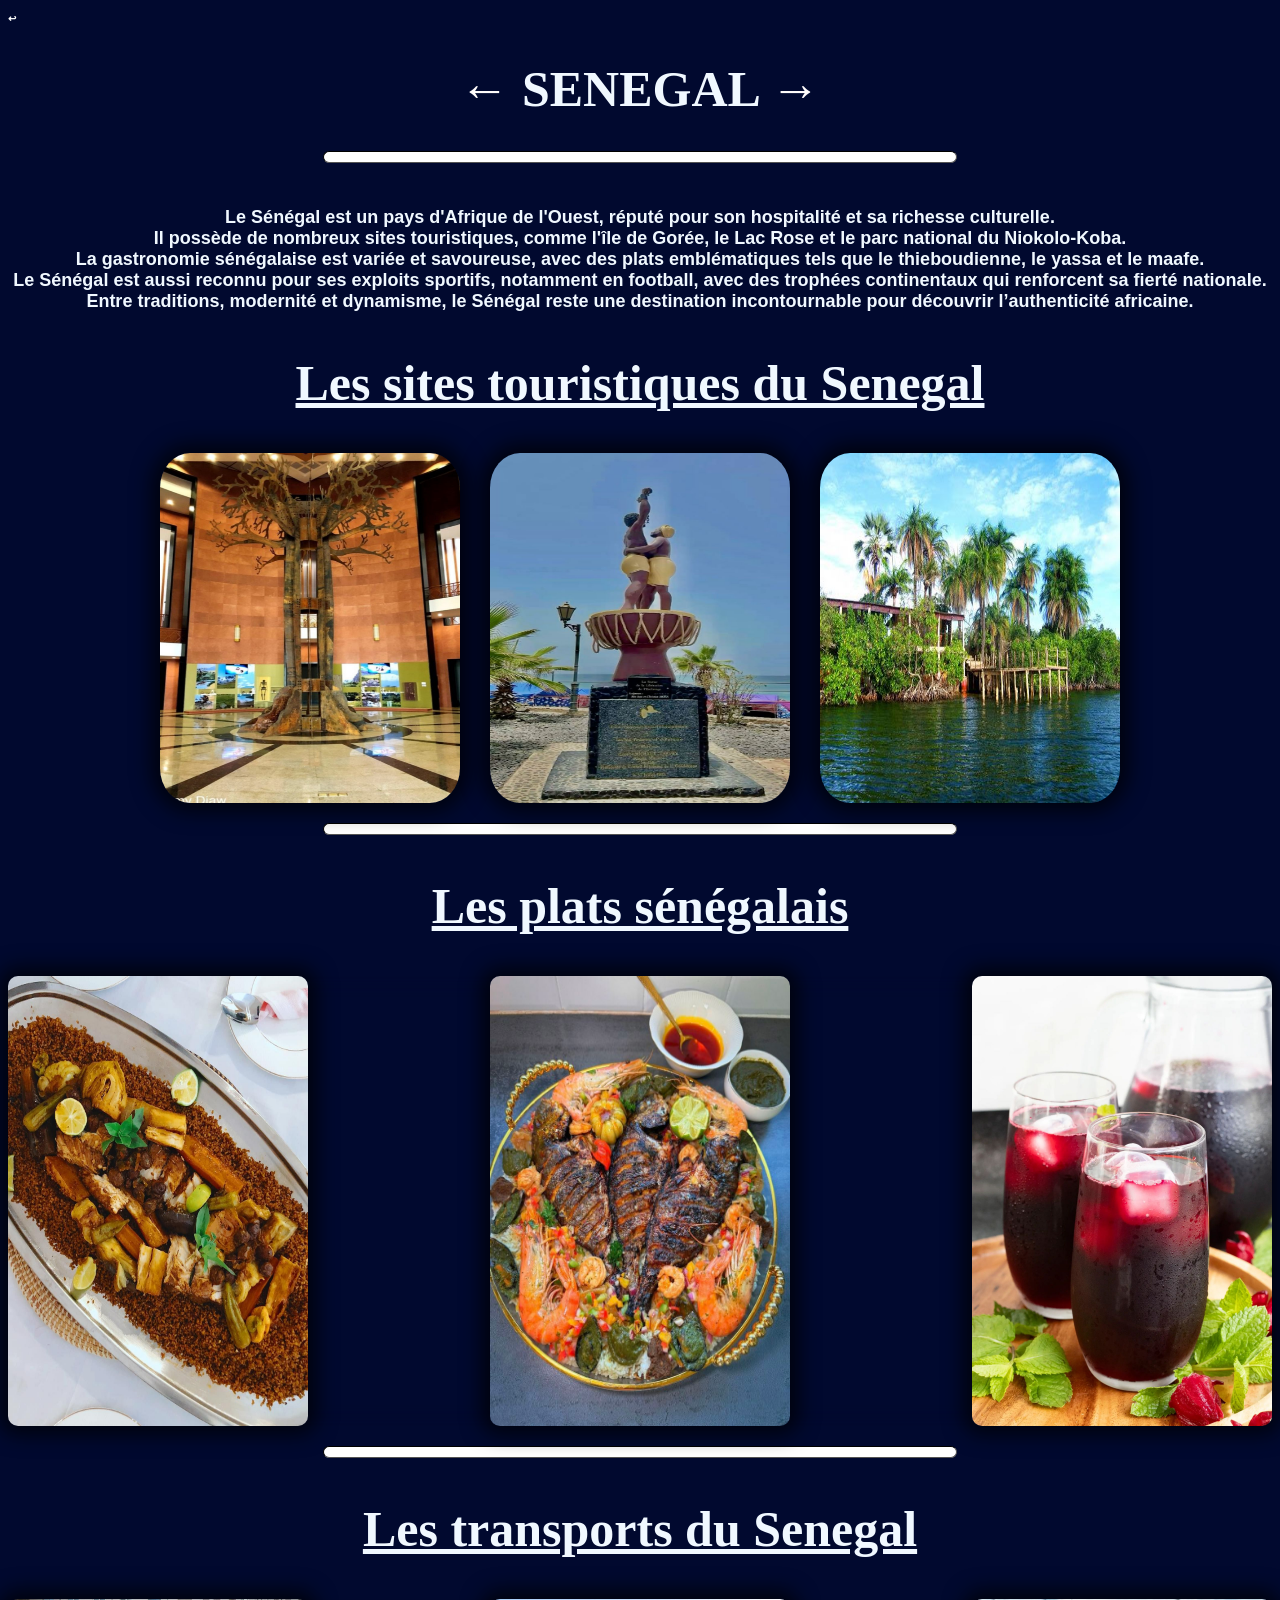
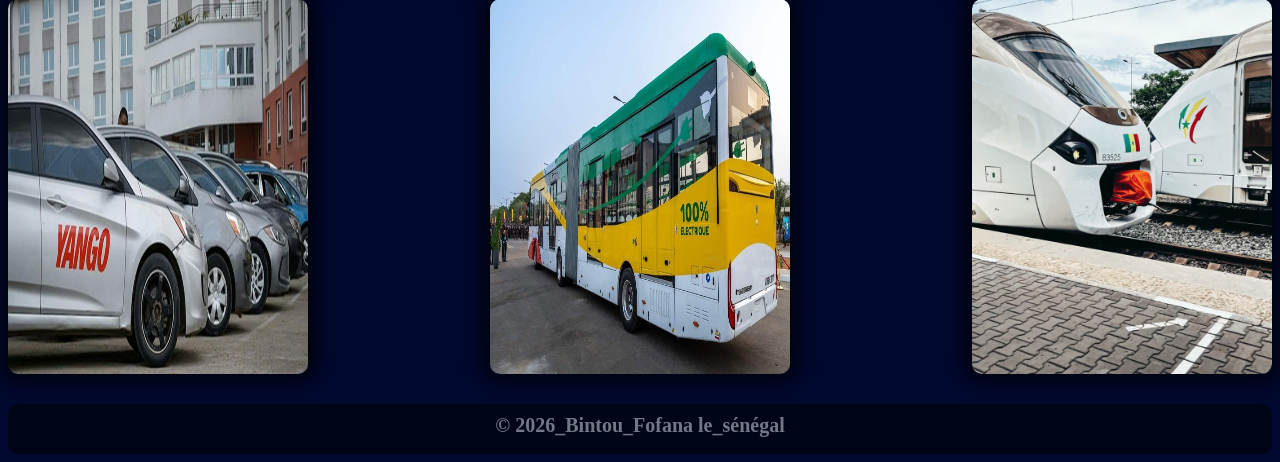
<file: Senegal.html>
<!DOCTYPE html>
<html lang="fr">
<head>
    <meta charset="UTF-8">
    <meta name="viewport" content="width=device-width, initial-scale=1.0">
    <title>SENEGAL</title>
    <link rel="stylesheet" href="STYLE/Senegal.css">
    <link rel="stylesheet" href="https://cdnjs.cloudflare.com/ajax/libs/font-awesome/6.5.0/css/all.min.css">

</head>

<body>
   <strong><a href="sejour.html">↩</a></strong>
 <div class="header">
   <h1> <a href="sejour.html">←</a> SENEGAL <a href="egypte.html">→</a></h1>

</div>
<hr>
<br>
<p> Le Sénégal est un pays d'Afrique de l'Ouest, réputé pour son hospitalité et sa richesse culturelle.<br>
Il possède de nombreux sites touristiques, comme l'île de Gorée, le Lac Rose et le parc national du Niokolo-Koba.<br>
La gastronomie sénégalaise est variée et savoureuse, avec des plats emblématiques tels que le thieboudienne, le yassa et le maafe.<br>
Le Sénégal est aussi reconnu pour ses exploits sportifs, notamment en football, avec des trophées continentaux qui renforcent sa fierté nationale.<br>
Entre traditions, modernité et dynamisme, le Sénégal reste une destination incontournable pour découvrir l’authenticité africaine.<br>
</p>
<h2><u>Les sites touristiques du Senegal</u></h2>
<div class="site">
   <img src="MEDIAS/museedeDkr.jpg" alt="">
   <img src="MEDIAS/goree.jpg" alt="">
   <img src="MEDIAS/saloum.jpg" alt="">
</div>
<hr>
<h2><u>Les plats sénégalais</u></h2>
<div class="plat">
   <img src="MEDIAS/thieboudien.jpg" alt="">
   <img src="MEDIAS/cBon.jpg" alt="">
   <img src="MEDIAS/bissap.jpg" alt="">
</div>
<hr>
<h2><u>Les transports du Senegal</u></h2>
<div class="trophee">
  <img src="MEDIAS/t1.jpg" alt="">
  <img src="MEDIAS/T2.jpg" alt="">
  <img src="MEDIAS/T3.jpg" alt="">
</div>
<footer>&copy; 2026_Bintou_Fofana le_sénégal </footer>

</body>

</html>
</file>
<file: STYLE/style.css>
.container{
    display: grid;
    grid-template-areas: "section header "
                         "section main"
                         "footer footer";
    gap: 10px;  
    background-image: url(https://images.pexels.com/photos/2823154/pexels-photo-2823154.jpeg?auto=compress&cs=tinysrgb&w=1260&h=750&dpr=2);
    padding: 10px;
    grid-template-columns: 0.15fr 1fr;
    width: 100%;
    height: 100%;
    grid-template-rows: 50px 460px 50px;
    margin: 0;
    padding: 0;
}
body{
    margin: 0;
    padding: 0;
    background-color: rgb(0, 27, 0);
    overflow-x: hidden;
    overflow-y: scroll;
    scroll-behavior: smooth;
    gap: 20px;
}
.header{
    grid-area: header;
    background-color: rgba(0, 0, 0, 0.6);
    border-radius: 10px;
    margin-left: -8px;
}
.main{
    grid-area: main;
    background-image:url(https://images.pexels.com/photos/2823154/pexels-photo-2823154.jpeg?auto=compress&cs=tinysrgb&w=1260&h=750&dpr=2);
    background-size: cover;
    display: flex;
    color: aliceblue;
    font-weight: bolder;
    font-family: serif;
    box-shadow: 0px 0px 30px 30px rgb(0, 0, 0);
    align-items: center;
    justify-content: center;
    margin-left:70px ;
    margin-right: 70px;
    border-radius: 10px;
    margin-top: 20px;
    font-size: 50px;
}
.section{
    grid-area: section;
    background-color: transparent;
    transition: all 0.7s;
}
.footer{
    grid-area: footer; 
    background-color: rgba(0, 0, 0, 0.6);
}
h1{
    background: radial-gradient( circle, white, black); 
   -webkit-background-clip: text; 
   -webkit-text-fill-color: transparent;
   font-size: 140px;
}
section{
    margin: 0;
    text-align: center;
    gap: 30px;
}
li{
   margin-top: 50px;
   gap: 20px;
   transform: scale(1.0);
   transition: all 0.5s;
}
a{
    text-decoration: none;
    color: white;
    font-size: 20px;
    font-weight: bold;
    font-family: serif;
}
section:hover{
    background-color: rgba(0, 0, 0, 0.4);
}

li:hover{
    text-decoration: underline white;
    height: 30px;
}
 marquee{
  box-shadow: 0px 0px 10px 5px rgb(255, 255, 255);
  border-radius: 10px;
  font-size: 15px;
  font-weight: 900;
  color: white;
  margin-top: 10px;
 }
 .cards .item1{
    background-image: url(medias/b0e5a4031ba6ffb1fa0ac1745c989c8e.jpg);
    background-size: cover;
    opacity:0.8 ;
    width: 150px;
    border-radius: 20px;
    height: 280px;
    flex: 0 0 40%;
    scroll-snap-align: center;
    color: white;
    text-align: center;
    font-weight: 900;
    color: black;
      
}
.item1:hover{
    transform: scale(1.08);
    transition: all 0.9s;
     scroll-behavior: smooth;
     box-shadow: 0px 8px 2px 0px black;
}
.cards .item2{
    background-image: url(medias/e530f253aef769027ef1f3dbbaed9769.jpg);
    background-size: cover;
    opacity:0.8 ;
    width: 50px;
    border-radius: 20px;
    height: 280px;
    flex: 0 0 40%;
    scroll-snap-align:start;
    color: white;
    text-align: center;
    font-weight: 900;
    color: black;
    
}
.item2:hover{
    transform: scale(1.08);
    transition: all 0.9s;
     scroll-behavior: smooth;
     box-shadow: 0px 8px 2px 0px black;
}
.cards .item3{
    background-image: url(medias/19b274d1f2cf1c2fc90a111c1093eb94.jpg);
    background-size: cover;
    opacity:0.8 ;
    width: 50px;
    border-radius: 20px;
    height: 280px;
    flex: 0 0 40%;
    scroll-snap-align:start;
    color: white;
    text-align: center;
    font-weight: 900;
    color: black;
}
.item3:hover{
    transform: scale(1.08);
    transition: all 0.9s;
    scroll-behavior: smooth;
    box-shadow: 0px 8px 2px 0px black;
}
.cards .item4{
    background-image: url(medias/pariiii.jpg);
    background-size: cover;
    opacity:0.8 ;
    width: 50px;
    border-radius: 20px;
    height: 280px;
    flex: 0 0 40%;
    scroll-snap-align:start;
    color: white;
    text-align: center;
    font-weight: 900;
    color: black;
}
.item4:hover{
    transform: scale(1.08);
    transition: all 0.9s;
    scroll-behavior: smooth;
    box-shadow: 0px 8px 2px 0px black;
}
.cards .item5{
    background-image: url(medias/b2274d6806f0425106e9170e32847c3c.jpg);
    background-size: cover;
    opacity:0.8 ;
    width: 50px;
    border-radius: 20px;
    height: 280px;
   flex: 0 0 40%;
    scroll-snap-align:start;
    color: white;
    text-align: center;
    font-weight: 900;
    color: black;
}
.item5:hover{
    transform: scale(1.08);
    transition: all 0.9s;
    scroll-behavior: smooth;
    box-shadow: 0px 8px 2px 0px black;
}
.cards .item6{
    background-image: url(medias/19b274d1f2cf1c2fc90a111c1093eb94.jpg);
    background-size: cover;
    opacity:0.8 ;
    width: 50px;
    border-radius: 20px;
    height: 280px;
    flex: 0 0 40%;
    scroll-snap-align:start;
    color: white;
    text-align: center;
    font-weight: 900;
    color: black;
}
.item6:hover{
    transform: scale(1.08);
    transition: all 0.9s;
    scroll-behavior: smooth;
    box-shadow: 0px 8px 2px 0px black;
}
.galerie{
 overflow-x: scroll;
 scroll-snap-type:x mandatory;   
 display: flex;
 justify-content: center;
 width: 510px;
 height: 500px;
 }
.galerie::-webkit-scrollbar {
display: none;
}
.cards{
    list-style: none;
    display: flex;
    margin: 0;
    margin-left: 40px;
    gap: 20px;
}
.sous{
    margin-bottom: -200px;
    display: flex;
    gap: 450px;
}
.valise{
    gap: 110px;
    width: 320px;
    height: 290px;
    margin-top: 50px;
     margin-right: 40px;
    border-radius: 10px;
    box-shadow: 0px 8px 20px 3px black;

}
.logo{
    border-radius: 60px;
}

/* RESPONSIVITE */
@media screen and (max-width: 600px){
    .container{
        display: flex;
        flex-direction: column;
    }
    .header{
        display: flex;
        flex-direction: column;
    }
    .cards{
        display: flex;
        flex-direction: column;
    }
    .galerie{
        display: flex;
        flex-direction: column;
    }
    .sous{
        display: flex;
        flex-direction: column;
    }
    .valise{
        display: flex;
        flex-direction: column;
    }
}
</file>
<file: STYLE/arabie.css>
body{
    overflow-x: hidden;
    overflow-y: scroll;
    scroll-behavior: smooth;
    background-color: rgb(1, 9, 47);
}

h1{
    text-align: center;
    font-weight: bolder;
    font-size: 50px;
    color: aliceblue;
}
h2{
    text-align: center;
    font-weight: bolder;
    font-size: 50px;
    color: rgb(251, 253, 255);
}
hr{
    width: 50%; 
    height: 10px;
    background-color: rgb(255, 255, 255);
    border-radius: 10px;
    border-color: black; 
    margin-top: 20px; 

}

.site{
    display: flex;
    justify-content: center;
    gap: 30px;
    transition: all 0.5s;
    border-radius: 20px;
    width: 100%;
}
 .site img:hover{
     transform: scale(1.02);
     transition: all 0.5s;

}

img{
    border-radius: 10px;
    box-shadow: 0px 0px 20px 9px rgba(0, 0, 0, 0.7);
}
 
.site img{
    border-radius: 10%;
    width: 300px; 
    height: 350px;
}
h1 a{
    text-decoration: none;
    color: rgb(255, 252, 252);
}

.plat{
    display: flex;
    justify-content: space-between;
    gap: 10px;
}

.plat img{
    width: 300px;
    height: auto;
    margin: 10px;
}

p{
    text-align: center;
    font-weight: bolder;
    font-family: 'Segoe UI', Tahoma, Geneva, Verdana, sans-serif;
    font-size: 18px;
    color: aliceblue;
}
footer{
    text-align: center;
    color: rgb(225, 236, 245,0.5);
    font-weight: bolder;
    font-size: 20px;
    background-color: rgb(0, 0, 0,0.5);
    backdrop-filter: blur(10px);
    border-radius: 10px;
    height: 40px;
    margin-top: 30px;
    margin-bottom: 0;
    margin-right: 0;
    padding-top: 10px;
}

.trophee{
    display: flex;
    justify-content: space-between;
    gap: 10px;
    backdrop-filter: blur(10px);    
}

.trophee img{
    width: 300px;
    height: auto;
}
strong a{
    text-decoration: none;
    color: #ffffff;
    font-size: 10px;
    font-weight: bolder;
}
</file>
<file: STYLE/egypt.css>
body{
    overflow-x: hidden;
    overflow-y: scroll;
    scroll-behavior: smooth;
    background-color: rgb(1, 9, 47);
}

h1{
    text-align: center;
    font-weight: bolder;
    font-size: 50px;
    color: aliceblue;
}
h2{
    text-align: center;
    font-weight: bolder;
    font-size: 50px;
    color: rgb(251, 253, 255);
}
hr{
    width: 50%; 
    height: 10px;
    background-color: rgb(255, 255, 255);
    border-radius: 10px;
    border-color: black; 
    margin-top: 20px; 

}

.site{
    display: flex;
    justify-content: center;
    gap: 30px;
    transition: all 0.5s;
    border-radius: 20px;
    width: 100%;
}
 .site img:hover{
     transform: scale(1.02);
     transition: all 0.5s;

}

img{
    border-radius: 10px;
    box-shadow: 0px 0px 20px 9px rgba(0, 0, 0, 0.7);
}
 
.site img{
    border-radius: 10%;
    width: 300px; 
    height: 350px;
}
h1 a{
    text-decoration: none;
    color: rgb(255, 252, 252);
}

.plat{
    display: flex;
    justify-content: space-between;
    gap: 10px;
}

.plat img{
    width: 300px;
    height: auto;
    margin: 10px;
}

p{
    text-align: center;
    font-weight: bolder;
    font-family: 'Segoe UI', Tahoma, Geneva, Verdana, sans-serif;
    font-size: 18px;
    color: aliceblue;
}
footer{
    text-align: center;
    color: rgb(225, 236, 245,0.5);
    font-weight: bolder;
    font-size: 20px;
    background-color: rgb(0, 0, 0,0.5);
    backdrop-filter: blur(10px);
    border-radius: 10px;
    height: 40px;
    margin-top: 30px;
    margin-bottom: 0;
    margin-right: 0;
    padding-top: 10px;
}
strong a{
    text-decoration: none;
    color: #ffffff;
    font-size: 10px;
    font-weight: bolder;
}
</file>
<file: STYLE/explore.css>
a{
    text-decoration: none;
    color: rgb(0, 0, 0);
    font-size: 20px;
    font-weight: bold;
    font-family: serif;
}
body{
    background-color: rgb(0, 0, 0);
    background-image: url(medias/backVOL.jpg);
    background-repeat: no-repeat;
    background-size: cover;
    overflow-x: hidden;
    overflow-y: scroll;
    scroll-behavior: smooth;
}
fieldset{
    text-align: start;
    font-size: 25px;
    background-color: rgb(241, 248, 255 ,0.2);
    backdrop-filter: blur(5px);
    border-radius: 20px;
    width: 30%;
    height: 500px;
    color: rgb(0, 0, 0);
    text-decoration: none;
    font-weight: bolder;
    font-family: montserrat;
    margin-top: 5px;
    border-color: transparent;
    box-shadow: 0px 0px 10px 0px rgb(0, 0, 0);
    margin-left: 80px;
    margin-top: 25px;
}
input{
    background-color: transparent;
    border-radius: 10px;
    border-color: transparent;
    backdrop-filter: blur(20px);
    height: 28px;
    width: 400px;
}
input:hover{
    border-color: black;
    transition: all 0.8s;
}
div i{
    position: absolute;
    right: 40px;
    transform: translateY(7,85px);
}
button{
    width: 200px;
    height: 35px;
    background-color: rgb(0, 0, 0,0.4);
    border-radius: 10px;
    border-color: transparent;
    backdrop-filter: blur(20px);
    cursor: pointer;
    border-color: black;
    font-weight: bold;
    font-size: 10px;
    color: white;
    margin-top: 20px;
    margin-left: 100px;
} button:hover{
    background-color: rgb(255, 255, 255,0.4);
    color: black;
    transition: all 0.5s;
}
.corps{
    display: flex;
    justify-content: space-between;
}
.corps p{
    background-image: url(medias/vol2.jpg);
    background-size:contain;
    background-repeat: no-repeat;
    height:530px;
    text-align: center;
    font-size: 25px;
    backdrop-filter: blur(5px);
    border-radius: 20px;
    width: 35.8%;
    color: #001d39 ;
    text-decoration: none;
    font-weight: bolder;
    font-family: montserrat;
    border-color: transparent;
    box-shadow: 0px 0px 10px 0px #0A4174;
    margin-right: 80px;
}
footer{
    text-align: center;
    color: rgb(225,236,245,0.5);
    font-weight: bolder;
    font-size: 20px;
    background-color: #001D39;
    height: auto;
    margin: -8px;
    border-top-left-radius: 20px;
    border-top-right-radius: 20px;
    height: 300px;
}
.RESEAUX a{
    justify-content: space-between;
    gap: 20px;
}
.RESEAUX i{
    right: 42%;
}
</file>
<file: STYLE/france.css>
body{
    overflow-x: hidden;
    overflow-y: scroll;
    scroll-behavior: smooth;
    background-color: rgb(1, 9, 47);
}

h1{
    text-align: center;
    font-weight: bolder;
    font-size: 50px;
    color: aliceblue;
}
h2{
    text-align: center;
    font-weight: bolder;
    font-size: 50px;
    color: rgb(251, 253, 255);
}
hr{
    width: 50%; 
    height: 10px;
    background-color: rgb(255, 255, 255);
    border-radius: 10px;
    border-color: black; 
    margin-top: 20px; 

}

.site{
    display: flex;
    justify-content: center;
    gap: 30px;
    transition: all 0.5s;
    border-radius: 20px;
    width: 100%;
}
 .site img:hover{
     transform: scale(1.02);
     transition: all 0.5s;

}

img{
    border-radius: 10px;
    box-shadow: 0px 0px 20px 9px rgba(0, 0, 0, 0.7);
}
 
.site img{
    border-radius: 10%;
    width: 300px; 
    height: 350px;
}
h1 a{
    text-decoration: none;
    color: rgb(255, 252, 252);
}

.plat{
    display: flex;
    justify-content: space-between;
    gap: 10px;
}

.plat img{
    width: 300px;
    height: auto;
    margin: 10px;
}

p{
    text-align: center;
    font-weight: bolder;
    font-family: 'Segoe UI', Tahoma, Geneva, Verdana, sans-serif;
    font-size: 18px;
    color: aliceblue;
}
footer{
    text-align: center;
    color: rgb(225, 236, 245,0.5);
    font-weight: bolder;
    font-size: 20px;
    background-color: rgb(0, 0, 0,0.5);
    backdrop-filter: blur(10px);
    border-radius: 10px;
    height: 40px;
    margin-top: 30px;
    margin-bottom: 0;
    margin-right: 0;
    padding-top: 10px;
}

.trophee{
    display: flex;
    justify-content: space-between;
    gap: 10px;
    backdrop-filter: blur(10px);    
}

.trophee img{
    width: 300px;
    height: auto;
}
strong a{
    text-decoration: none;
    color: #ffffff;
    font-size: 10px;
    font-weight: bolder;
}
</file>
<file: STYLE/hebergemet.css>
header ul{
    display: flex;
    justify-content: start;
    gap: 80px;
    background-color: rgb(0, 15, 39);
    padding: 20px;
    position: static;
    width: 100%;
   

}
header{
 margin-bottom: 30px;
}
ul li{
list-style: none;
}
ul li a{
text-decoration: none;
color: rgb(235, 235, 236);
font-weight: bold;
}
body {
    display: grid;
    grid-template-areas: "header header "
                         "section main"
                         "footer footer";
    gap: 10px;  
    background-color: rgb(233, 228, 228);
    padding: 10px;
    grid-template-columns: 0.5fr 3fr;
    width: 1110px;
    height: 500px;
    height: cover;
    grid-template-rows: 50px 400px 30px;
    overflow-y: scroll;
    scroll-behavior: smooth;
    overflow-x: hidden;
    overscroll-behavior-x: contain;
}
.header {
  grid-area: header;
  margin-top: -35px;
  margin-right: -150px;
  margin-left: -18px;
}
.section{
  grid-area: section;
}
.main{
  grid-area: main;
}
.footer{
  grid-area: footer;
}
select:hover{
  transform: scale(1.01);
  transition: all 0.5s;
}
main .img2{
  width: 300px;
  height: auto;
}
main .img1{
  width: 200px;
  height: 300px;
}
.main{
  box-shadow: 0px 0px 2px 0px black;
  padding: 30px;
  border-radius: 10px;
  color: rgb(0, 0, 0);
  background-color: aliceblue;
  overflow-y: scroll;
  overflow-x: hidden;
  height: 400px;
  scroll-behavior: smooth;
  margin-left: 90px;
  margin-right: 90px;
}
main p{
  font-size: 20px;
  font-weight: bolder;
  text-align: center;
}
.images{
  display: flex;
  gap: 10px;
}
.items{
    margin-left: 34%;
}
.max{
    width: 400px;
    height: 15px;
    border-radius: 20px;
    background-color: rgba(191, 191, 191, 0.319);
    border-radius: 10px;
}
.valeur{
    width: 80%;
    height: 15px;
    background-color: rgba(5, 21, 172);
    border-radius: 10px;
}
.valeurekip{
    width: 60%;
    height: 15px;
    background-color: rgba(5, 21, 172);
    border-radius: 10px;
}
.spanspersonnel{
    display: flex;
    justify-content: space-between;
}
.S95{
    margin-right: 0%;
}
.S96{
  margin-left: 80%;
}
.spansekip{
    display: flex;
    justify-content: space-between;
}
.ekip{
    margin-top: 3%;
}
.valeurconf{
    width: 60%;
    height: 15px;
    background-color: rgba(5, 21, 172);
    border-radius: 10px;
}
.conf{
    margin-top: 3%;
}
.items{
    margin-left: 20px;
    margin-top: 10px;
}
.nom{
  margin-bottom: 5px;
  font-weight: bold;

}
footer{
    text-align: center;
    color: rgb(225,236,245,0.5);
    font-weight: bolder;
    font-size: 20px;
    background-color: #001D39;
    height: auto;
    margin: -8px;
    border-top-left-radius: 20px;
    border-top-right-radius: 20px;
    height: 300px;
}
.RESEAUX a{
    justify-content: space-between;
    gap: 20px;
}
.RESEAUX i{
    right: 42%;
}
</file>
<file: STYLE/maldive.css>
body{
    overflow-x: hidden;
    overflow-y: scroll;
    scroll-behavior: smooth;
    background-color: rgb(1, 9, 47);
}

h1{
    text-align: center;
    font-weight: bolder;
    font-size: 50px;
    color: aliceblue;
}
h2{
    text-align: center;
    font-weight: bolder;
    font-size: 50px;
    color: rgb(251, 253, 255);
}
hr{
    width: 50%; 
    height: 10px;
    background-color: rgb(255, 255, 255);
    border-radius: 10px;
    border-color: black; 
    margin-top: 20px; 

}

.site{
    display: flex;
    justify-content: center;
    gap: 30px;
    transition: all 0.5s;
    border-radius: 20px;
    width: 100%;
}
 .site img:hover{
     transform: scale(1.02);
     transition: all 0.5s;

}

img{
    border-radius: 10px;
    box-shadow: 0px 0px 20px 9px rgba(0, 0, 0, 0.7);
}
 
.site img{
    border-radius: 10%;
    width: 300px; 
    height: 350px;
}
h1 a{
    text-decoration: none;
    color: rgb(255, 252, 252);
}

.plat{
    display: flex;
    justify-content: space-between;
    gap: 10px;
}

.plat img{
    width: 300px;
    height: auto;
    margin: 10px;
}

p{
    text-align: center;
    font-weight: bolder;
    font-family: 'Segoe UI', Tahoma, Geneva, Verdana, sans-serif;
    font-size: 18px;
    color: aliceblue;
}
footer{
    text-align: center;
    color: rgb(225, 236, 245,0.5);
    font-weight: bolder;
    font-size: 20px;
    background-color: rgb(0, 0, 0,0.5);
    backdrop-filter: blur(10px);
    border-radius: 10px;
    height: 40px;
    margin-top: 30px;
    margin-bottom: 0;
    margin-right: 0;
    padding-top: 10px;
}

.trophee{
    display: flex;
    justify-content: space-between;
    gap: 10px;
    backdrop-filter: blur(10px);    
}

.trophee img{
    width: 300px;
    height: auto;
}
strong a{
    text-decoration: none;
    color: #ffffff;
    font-size: 10px;
    font-weight: bolder;
}
</file>
<file: STYLE/sejour.css>
header{
    display: flex;
    justify-content: center;
    background-color: transparent;
    padding: 10px;
    transition: all 0.5s;
    margin-bottom: 10px;
    height: 70px;
    background-color: rgba(0, 0, 0, 0.5);
    border-radius: 100px;
    border-color: transparent;
    box-shadow: 0px 0px 10px 0px rgb(255, 255, 255);
}


 .header ul{
    display: flex;
    justify-content: center;
    align-items: center;
    list-style: none;
    gap: 80px;
    
}

li a{
    color: aliceblue;
    text-decoration: none;
    font-weight: bolder;
    font-size: 30px;
    font-weight: bold;    
}

li a:hover{
    text-decoration: underline white;
}

body{
    background-color: rgb(7, 20, 43);
    overflow-x: hidden;
    overflow-y: scroll;
    scroll-behavior: smooth;
    margin: 0;
    padding:0 ;
    box-sizing: border-box;
    color: aliceblue;
}
                                      /* Fin du header */
h2{
    text-align: center;
    font-weight: bolder;
    font-size: 50px;
    color: aliceblue;
}

.corps{
    display: flex;
    justify-content: space-between;
    margin-top: 20px;;
    padding: 0;
    background-image: url(medias/backgrundSejourDevoir.jpg) ;
    box-shadow: 0px 0px 20px 15px black;
    background-position: center;
    background-size: cover;
    background-repeat: no-repeat;
    height: 600px;
}        
  
.photoText img{
width: 500px;
height: 590px;
border-radius: 100px;
box-shadow: 0px 0px 10px 10px black;
margin-left: 10px;
margin-top: 5px;
}   

.text{
    text-align: center;
    font-size: 25px;
    background-color: rgb(241, 248, 255 ,0.2);
    backdrop-filter: blur(5px);
    border-radius: 75px;
    margin: 0;
    width: 50%;
    color: rgb(7, 20, 43);
    text-decoration: none;
    font-weight: bolder;
    font-family: montserrat;
    margin-top: 5px;
    margin-left: 40px;
    border-color: rgb(2, 15, 87);
    box-shadow: 0px 0px 20px 5px black;
}   

                                        /* Fin du corps */

strong{
    background-clip: text;
    background-color: rgb(0, 0, 0);
    color: transparent;
}

.gallerie ul{
    margin-right:   35px;
}

.gallerie li{
    margin-top: 60px;
    padding: 20px;
    list-style: none;
    font-size: 50px;
    font-weight: bolder;
}

.senegal{
    background-image: url(medias/draSENEGAL.jpg);
    background-position: center;
    background-size: cover;
    background-repeat: no-repeat;
    height: 300px;
    border-radius: 10px;
    text-align: center;
    transition: all 0.6s;

}

.senegal:hover{
        transform: scale(1.02);
        box-shadow: 0px 0px 5px 2px rgb(255, 255, 255);
}

.egypt{
     background-image: url(medias/DRAEGYPT.jpg);
    background-position: center;
    background-size: cover;
    background-repeat: no-repeat;
    height: 300px;
    color: rgb(7, 20, 43);
    border-radius: 10px;
    text-align: center;
    transition: all 0.6s;
}

.egypt:hover{
        transform: scale(1.02);
        box-shadow: 0px 0px 5px 2px rgb(255, 255, 255);
}

.saoudite{
     background-image: url(medias/DrapeauArabie.jpg);
    background-position: center;
    background-size: cover;
    background-repeat: no-repeat;
    height: 300px;
    border-radius: 10px;
    text-align: center;
    transition: all 0.6s;
}

.saoudite:hover{
        transform: scale(1.02);
        box-shadow:  0px 0px 5px 2px rgb(255, 255, 255);
}

.maldives{
     background-image: url(medias/DrapeauMaldive.jpg);
    background-position: center;
    background-size: cover;
    background-repeat: no-repeat;
    height: 300px;
    border-radius: 10px;
    text-align: center;
    transition: all 0.6s;


}

.maldives:hover{
        transform: scale(1.02);
        box-shadow: 0px 0px 5px 2px rgb(255, 255, 255);
}

.france{
     background-image: url(medias/DrapeauFrance.jpg);
    background-position: center;
    background-size: cover;
    background-repeat: no-repeat;
    height: 300px;
    border-radius: 10px;
    text-align: center;
    transition: all 0.6s;
}

.france:hover{
        transform: scale(1.02);
        box-shadow:  0px 0px 5px 2px rgb(255, 255, 255);
}

button{
    background-clip: text;
    background-color: rgb(0, 0, 0);
    backdrop-filter: blur(10px);
    width: 500px;
    height: 100px;
    margin-top: 25px;
    border-color: black;
    border-top-color: black;
    border-radius: 50px;
    transition: all 0.6s;
}
.saoudite a button{
    color: rgb(255, 255, 255);

}
button:hover{
        transform: scale(1.02);
        box-shadow: 0px 0px 10px 1pxrgb(0, 0, 0);
}

 a button{
    color: black;
    font-weight: bolder;
    font-family: montserrat;
    text-decoration: none;
    font-size: 30px;
}

/* RESPONSIVE */
</file>
<file: STYLE/Senegal.css>
body{
    overflow-x: hidden;
    overflow-y: scroll;
        background-color: rgb(1, 9, 47);
    scroll-behavior: smooth;
}

h1{
    text-align: center;
    font-weight: bolder;
    font-size: 50px;
    color: aliceblue;
}
h2{
    text-align: center;
    font-weight: bolder;
    font-size: 50px;
    color: aliceblue;
}
hr{
    width: 50%; 
    height: 10px;
    background-color: rgb(255, 255, 255);
    border-radius: 10px;
    border-color: black; 
    margin-top: 20px; 

}

.site{
    display: flex;
    justify-content: center;
    gap: 30px;
    transition: all 0.5s;
    border-radius: 20px;
    width: 100%;
}
 .site img:hover{
     transform: scale(1.02);
     transition: all 0.5s;

}

img{
    border-radius: 10px;
    box-shadow: 0px 0px 20px 9px rgba(0, 0, 0, 0.7);
}
 
.site img{
    border-radius: 10%;
    width: 300px; 
    height: 350px;
}

.plat{
    display: flex;
    justify-content: space-between;
    gap: 10px;
    backdrop-filter: blur(10px);
}

.plat img{
    width: 300px;
    height: auto;
}

.trophee{
    display: flex;
    justify-content: space-between;
    gap: 10px;
    backdrop-filter: blur(10px);    
}

.trophee img{
    width: 300px;
    height: auto;
}
p{
    text-align: center;
    font-weight: bolder;
    font-family: 'Segoe UI', Tahoma, Geneva, Verdana, sans-serif;
    font-size: 18px;
    color: aliceblue;
}

h1 img{
    width: 50px;
    height: auto;
}
header{
    display: flex;
    justify-content: space-between;
    background-color: white;
    color: black;
}
h1 a{
    text-decoration: none;
    color: rgb(255, 252, 252);
      
}
h1 a:hover{
    transform: scale(0.9);
    transition: all 0.5s;
}

footer{
    text-align: center;
    color: rgb(225, 236, 245,0.5);
    font-weight: bolder;
    font-size: 20px;
    background-color: rgb(0, 0, 0,0.5);
    backdrop-filter: blur(10px);
    border-radius: 10px;
    height: 40px;
    margin-top: 30px;
    margin-bottom: 0;
    margin-right: 0;
    padding-top: 10px;
}

/* RESONSIVITE */
@media screen and (max-width: 1000px) {
    .site{
        flex-direction: column;
    }
    .site img{
        width: 100%;
        height: auto;
    }
    .plat{
        flex-direction: column;
    }
    .trophee{
        flex-direction: column;
    }
    .plat img{
        width: 100%;
        height: auto;
    }
    .trophee img{
        width: 100%;
        height: auto;
    }

}
strong a{
    text-decoration: none;
    color: #ffffff;
    font-size: 10px;
    font-weight: bolder;
}
</file>
